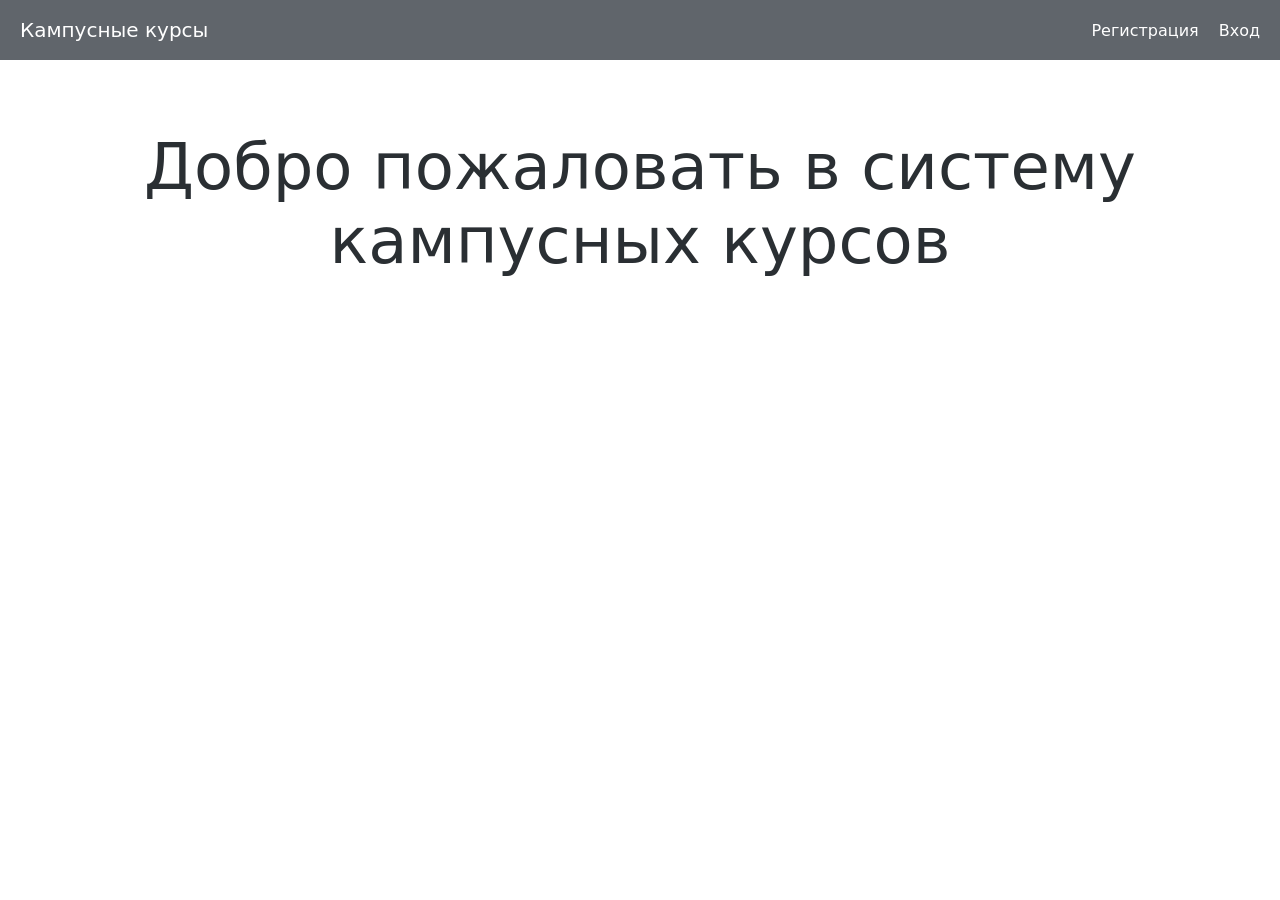
<file: index.html>
<!DOCTYPE html>
<html lang="ru">
<head>
    <meta charset="UTF-8">
    <meta name="viewport" content="width=device-width, initial-scale=1.0">
    <title>Кампусные курсы</title>
    <link rel="stylesheet" href="css/style.css">
    <link rel="stylesheet" href="css/colors.css">
</head>
<body>
    <header class="header" id="header"></header>

    <main class="main">
        <h1 class="main__title">Добро пожаловать в систему кампусных курсов</h1>
    </main>
    <script src="js/common.js"></script>
    <script src="js/index.js"></script>
</body>
</html>
</file>
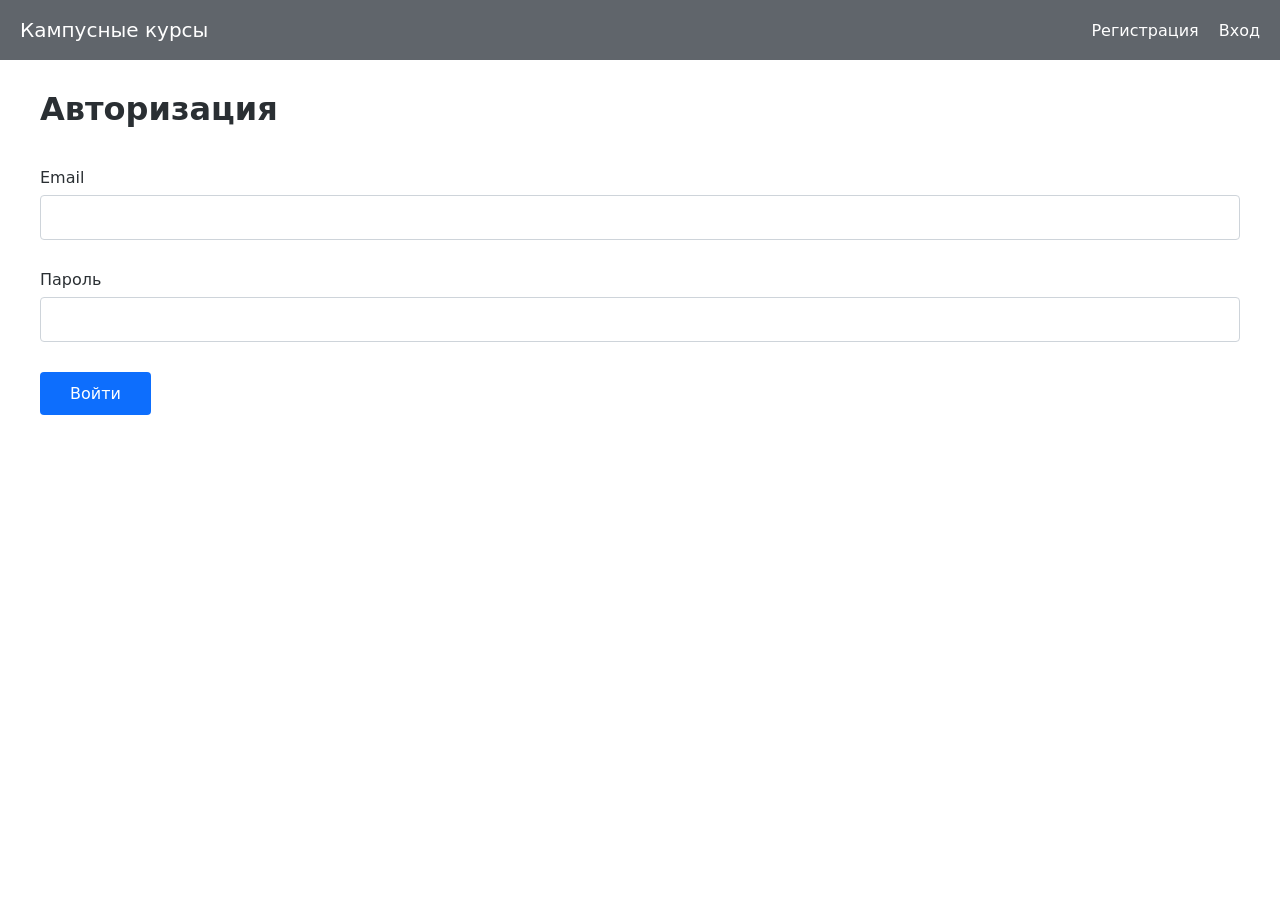
<file: course-details.html>
<!DOCTYPE html>
<html lang="ru">
<head>
    <meta charset="UTF-8">
    <meta name="viewport" content="width=device-width, initial-scale=1.0">
    <title>Детали курса</title>
    <link rel="stylesheet" href="css/style.css">
    <link rel="stylesheet" href="css/course-details.css">
    <link rel="stylesheet" href="css/colors.css">
    <link rel="stylesheet" href="css/toast.css">
</head>
<body>
    <header class="header" id="header"></header>

    <main class="main-course-details">
        <div class="course-details-container">
            <h1 class="course__title" id="courseTitle">Название курса</h1>

            <div class="section-header">
                <h2 class="section__title">Основные данные курса</h2>
                <button id="editCourseBtn" class="btn btn-warning">РЕДАКТИРОВАТЬ</button>
            </div>

            <div class="info-card">
                <div class="info-card__left">
                    <div class="info-card__label">Статус курса</div>
                    <div class="info-card__value" id="courseStatus">Загрузка...</div>
                </div>
                <div class="info-card__actions">
                    <button id="changeStatusBtn" class="btn btn-warning btn-small">ИЗМЕНИТЬ</button>
                    <button id="enrollCourseBtn" class="btn btn-success btn-small" style="display: none;">ЗАПИСАТЬСЯ НА КУРС</button>
                </div>
            </div>

            <div class="info-card info-card--two-columns">
                <div class="info-card__column">
                    <div class="info-card__label">Учебный год</div>
                    <div class="info-card__value" id="academicYear">Загрузка...</div>
                </div>
                <div class="info-card__column">
                    <div class="info-card__label">Семестр</div>
                    <div class="info-card__value" id="semester">Загрузка...</div>
                </div>
            </div>

            <div class="info-card info-card--two-columns">
                <div class="info-card__column">
                    <div class="info-card__label">Всего мест</div>
                    <div class="info-card__value" id="totalSeats">Загрузка...</div>
                </div>
                <div class="info-card__column">
                    <div class="info-card__label">Студентов зачислено</div>
                    <div class="info-card__value" id="enrolledStudents">Загрузка...</div>
                </div>
            </div>

            <div class="info-card">
                <div class="info-card__left">
                    <div class="info-card__label">Заявок на рассмотрение</div>
                    <div class="info-card__value" id="pendingRequests">Загрузка...</div>
                </div>
            </div>

            <div class="content-tabs">
                <div class="tabs-header">
                    <button class="tab-btn active" data-tab="requirements">Требования к курсу</button>
                    <button class="tab-btn" data-tab="summary">Аннотация</button>
                    <button class="tab-btn" data-tab="notifications">Уведомления</button>
                </div>
                <div class="tabs-content">
                    <div class="tab-pane active" id="requirements">
                        <div class="tab-text" id="requirementsText">Загрузка требований...</div>
                    </div>
                    <div class="tab-pane" id="summary">
                        <div class="tab-text" id="summaryText">Загрузка аннотации...</div>
                    </div>
                    <div class="tab-pane" id="notifications">
                        <div class="notifications-header">
                            <button id="createNotificationBtn" class="btn btn-primary" style="display: none;">СОЗДАТЬ УВЕДОМЛЕНИЕ</button>
                        </div>
                        <div class="notifications-list" id="notificationsList">
                            <div class="notification-item">Загрузка уведомлений...</div>
                        </div>
                    </div>
                </div>
            </div>

            <div class="content-tabs" id="membersTabs">
                <div class="tabs-header">
                    <button class="tab-btn active" data-tab="teachers">Преподаватели</button>
                    <button class="tab-btn" data-tab="students">Студенты</button>
                </div>
                <div class="tabs-content">
                    <div class="tab-pane active" id="teachers">
                        <div class="teachers-header">
                            <button id="addTeacherBtn" class="btn btn-primary" style="display: none;">ДОБАВИТЬ ПРЕПОДАВАТЕЛЯ</button>
                        </div>
                        <div class="teachers-list" id="teachersList">
                            <div class="teacher-item">Загрузка преподавателей...</div>
                        </div>
                    </div>
                    <div class="tab-pane" id="students">
                        <div class="students-list" id="studentsList">
                            <div class="student-item">Загрузка студентов...</div>
                        </div>
                    </div>
                </div>
            </div>
        </div>
    </main>

    <div id="editCourseModal" class="modal">
        <div class="modal__container modal__container--large">
            <div class="modal__header">
                <h2 class="modal__title">Редактирование курса</h2>
                <button class="modal__close" data-modal-close>&times;</button>
            </div>
            <div class="modal__divider"></div>
            <div class="modal__body">
                <div class="form-field">
                    <label class="form-field__label">Требования</label>
                    <div class="editor-container" data-editor="requirements">
                        <div class="editor-toolbar">
                            <button type="button" class="editor-toolbar__btn" data-command="bold" title="Жирный"><b>B</b></button>
                            <button type="button" class="editor-toolbar__btn" data-command="italic" title="Курсив"><i>I</i></button>
                            <button type="button" class="editor-toolbar__btn" data-command="underline" title="Подчеркнутый"><u>U</u></button>
                            <button type="button" class="editor-toolbar__btn" data-command="strikeThrough" title="Зачеркнутый"><s>S</s></button>
                            <span class="editor-toolbar__divider"></span>
                            <div class="editor-toolbar__highlight-picker">
                                <button type="button" class="editor-toolbar__color-btn editor-toolbar__color-btn--yellow" data-highlight="#fff3cd" title="Жёлтый маркер"></button>
                                <button type="button" class="editor-toolbar__color-btn editor-toolbar__color-btn--green" data-highlight="#d1e7dd" title="Зелёный маркер"></button>
                                <button type="button" class="editor-toolbar__color-btn editor-toolbar__color-btn--blue" data-highlight="#cfe2ff" title="Голубой маркер"></button>
                                <button type="button" class="editor-toolbar__color-btn editor-toolbar__color-btn--pink" data-highlight="#f8d7da" title="Розовый маркер"></button>
                                <button type="button" class="editor-toolbar__color-btn editor-toolbar__color-btn--none" data-highlight="transparent" title="Убрать выделение"></button>
                            </div>
                            <span class="editor-toolbar__divider"></span>
                            <button type="button" class="editor-toolbar__btn" data-command="insertUnorderedList" title="Маркированный список">•</button>
                            <button type="button" class="editor-toolbar__btn" data-command="insertOrderedList" title="Нумерованный список">1.</button>
                            <span class="editor-toolbar__divider"></span>
                            <button type="button" class="editor-toolbar__btn" data-command="createLink" title="Вставить ссылку">🔗</button>
                            <button type="button" class="editor-toolbar__btn" data-command="insertImage" title="Вставить картинку">🖼️</button>
                            <span class="editor-toolbar__divider"></span>
                            <button type="button" class="editor-toolbar__btn" data-command="removeFormat" title="Очистить формат">✖</button>
                            <button type="button" class="editor-toolbar__btn" data-command="selectAll" title="Выделить всё">⬜</button>
                            <button type="button" class="editor-toolbar__btn" data-command="delete" title="Удалить выделенное">🗑️</button>
                        </div>
                        <div id="editRequirementsEditor" class="editor-content" contenteditable="true" placeholder="Введите требования к курсу..."></div>
                        <div class="editor-resize"></div>
                    </div>
                </div>
                <div class="form-field">
                    <label class="form-field__label">Аннотации</label>
                    <div class="editor-container" data-editor="annotations">
                        <div class="editor-toolbar">
                            <button type="button" class="editor-toolbar__btn" data-command="bold" title="Жирный"><b>B</b></button>
                            <button type="button" class="editor-toolbar__btn" data-command="italic" title="Курсив"><i>I</i></button>
                            <button type="button" class="editor-toolbar__btn" data-command="underline" title="Подчеркнутый"><u>U</u></button>
                            <button type="button" class="editor-toolbar__btn" data-command="strikeThrough" title="Зачеркнутый"><s>S</s></button>
                            <span class="editor-toolbar__divider"></span>
                            <div class="editor-toolbar__highlight-picker">
                                <button type="button" class="editor-toolbar__color-btn editor-toolbar__color-btn--yellow" data-highlight="#fff3cd" title="Жёлтый маркер"></button>
                                <button type="button" class="editor-toolbar__color-btn editor-toolbar__color-btn--green" data-highlight="#d1e7dd" title="Зелёный маркер"></button>
                                <button type="button" class="editor-toolbar__color-btn editor-toolbar__color-btn--blue" data-highlight="#cfe2ff" title="Голубой маркер"></button>
                                <button type="button" class="editor-toolbar__color-btn editor-toolbar__color-btn--pink" data-highlight="#f8d7da" title="Розовый маркер"></button>
                                <button type="button" class="editor-toolbar__color-btn editor-toolbar__color-btn--none" data-highlight="transparent" title="Убрать выделение"></button>
                            </div>
                            <span class="editor-toolbar__divider"></span>
                            <button type="button" class="editor-toolbar__btn" data-command="insertUnorderedList" title="Маркированный список">•</button>
                            <button type="button" class="editor-toolbar__btn" data-command="insertOrderedList" title="Нумерованный список">1.</button>
                            <span class="editor-toolbar__divider"></span>
                            <button type="button" class="editor-toolbar__btn" data-command="createLink" title="Вставить ссылку">🔗</button>
                            <button type="button" class="editor-toolbar__btn" data-command="insertImage" title="Вставить картинку">🖼️</button>
                            <span class="editor-toolbar__divider"></span>
                            <button type="button" class="editor-toolbar__btn" data-command="removeFormat" title="Очистить формат">✖</button>
                            <button type="button" class="editor-toolbar__btn" data-command="selectAll" title="Выделить всё">⬜</button>
                            <button type="button" class="editor-toolbar__btn" data-command="delete" title="Удалить выделенное">🗑️</button>
                        </div>
                        <div id="editAnnotationsEditor" class="editor-content" contenteditable="true" placeholder="Введите аннотацию к курсу..."></div>
                        <div class="editor-resize"></div>
                    </div>
                </div>
            </div>
            <div class="modal__divider"></div>
            <div class="modal__footer">
                <button class="btn btn-secondary" data-modal-close>Отмена</button>
                <button id="saveEditBtn" class="btn btn-primary">Сохранить</button>
            </div>
        </div>
    </div>

    <div id="adminEditCourseModal" class="modal">
        <div class="modal__container modal__container--large">
            <div class="modal__header">
                <h2 class="modal__title">Редактирование курса</h2>
                <button class="modal__close" data-modal-close>&times;</button>
            </div>
            <div class="modal__divider"></div>
            <div class="modal__body">
                <div class="form-field">
                    <label class="form-field__label">Название курса</label>
                    <input type="text" id="adminCourseName" class="form-field__input" placeholder="Введите название курса">
                </div>
                <div class="form-field">
                    <label class="form-field__label">Год начала курса</label>
                    <input type="text" id="adminCourseYear" class="form-field__input" placeholder="Например: 2024">
                </div>
                <div class="form-field">
                    <label class="form-field__label">Общее количество мест</label>
                    <input type="number" id="adminCourseSeats" class="form-field__input" placeholder="Например: 30">
                </div>
                <div class="form-field">
                    <label class="form-field__label">Семестр</label>
                    <div class="radio-group">
                        <label class="radio-group__item">
                            <input type="radio" name="adminSemester" value="Autumn" class="radio-group__radio">
                            <span class="radio-group__label">Осенний</span>
                        </label>
                        <label class="radio-group__item">
                            <input type="radio" name="adminSemester" value="Spring" class="radio-group__radio">
                            <span class="radio-group__label">Весенний</span>
                        </label>
                    </div>
                </div>
                <div class="form-field">
                    <label class="form-field__label">Требования</label>
                    <div class="editor-container">
                        <div class="editor-toolbar">
                            <button type="button" class="editor-toolbar__btn" data-command="bold" title="Жирный"><b>B</b></button>
                            <button type="button" class="editor-toolbar__btn" data-command="italic" title="Курсив"><i>I</i></button>
                            <button type="button" class="editor-toolbar__btn" data-command="underline" title="Подчеркнутый"><u>U</u></button>
                            <button type="button" class="editor-toolbar__btn" data-command="strikeThrough" title="Зачеркнутый"><s>S</s></button>
                            <span class="editor-toolbar__divider"></span>
                            <div class="editor-toolbar__highlight-picker">
                                <button type="button" class="editor-toolbar__color-btn editor-toolbar__color-btn--yellow" data-highlight="#fff3cd" title="Жёлтый маркер"></button>
                                <button type="button" class="editor-toolbar__color-btn editor-toolbar__color-btn--green" data-highlight="#d1e7dd" title="Зелёный маркер"></button>
                                <button type="button" class="editor-toolbar__color-btn editor-toolbar__color-btn--blue" data-highlight="#cfe2ff" title="Голубой маркер"></button>
                                <button type="button" class="editor-toolbar__color-btn editor-toolbar__color-btn--pink" data-highlight="#f8d7da" title="Розовый маркер"></button>
                                <button type="button" class="editor-toolbar__color-btn editor-toolbar__color-btn--none" data-highlight="transparent" title="Убрать выделение"></button>
                            </div>
                            <span class="editor-toolbar__divider"></span>
                            <button type="button" class="editor-toolbar__btn" data-command="insertUnorderedList" title="Маркированный список">•</button>
                            <button type="button" class="editor-toolbar__btn" data-command="insertOrderedList" title="Нумерованный список">1.</button>
                            <span class="editor-toolbar__divider"></span>
                            <button type="button" class="editor-toolbar__btn" data-command="createLink" title="Вставить ссылку">🔗</button>
                            <button type="button" class="editor-toolbar__btn" data-command="insertImage" title="Вставить картинку">🖼️</button>
                            <span class="editor-toolbar__divider"></span>
                            <button type="button" class="editor-toolbar__btn" data-command="removeFormat" title="Очистить формат">✖</button>
                            <button type="button" class="editor-toolbar__btn" data-command="selectAll" title="Выделить всё">⬜</button>
                            <button type="button" class="editor-toolbar__btn" data-command="delete" title="Удалить выделенное">🗑️</button>
                        </div>
                        <div id="adminRequirementsEditor" class="editor-content" contenteditable="true" placeholder="Введите требования к курсу..."></div>
                        <div class="editor-resize"></div>
                    </div>
                </div>
                <div class="form-field">
                    <label class="form-field__label">Аннотации</label>
                    <div class="editor-container">
                        <div class="editor-toolbar">
                            <button type="button" class="editor-toolbar__btn" data-command="bold" title="Жирный"><b>B</b></button>
                            <button type="button" class="editor-toolbar__btn" data-command="italic" title="Курсив"><i>I</i></button>
                            <button type="button" class="editor-toolbar__btn" data-command="underline" title="Подчеркнутый"><u>U</u></button>
                            <button type="button" class="editor-toolbar__btn" data-command="strikeThrough" title="Зачеркнутый"><s>S</s></button>
                            <span class="editor-toolbar__divider"></span>
                            <div class="editor-toolbar__highlight-picker">
                                <button type="button" class="editor-toolbar__color-btn editor-toolbar__color-btn--yellow" data-highlight="#fff3cd" title="Жёлтый маркер"></button>
                                <button type="button" class="editor-toolbar__color-btn editor-toolbar__color-btn--green" data-highlight="#d1e7dd" title="Зелёный маркер"></button>
                                <button type="button" class="editor-toolbar__color-btn editor-toolbar__color-btn--blue" data-highlight="#cfe2ff" title="Голубой маркер"></button>
                                <button type="button" class="editor-toolbar__color-btn editor-toolbar__color-btn--pink" data-highlight="#f8d7da" title="Розовый маркер"></button>
                                <button type="button" class="editor-toolbar__color-btn editor-toolbar__color-btn--none" data-highlight="transparent" title="Убрать выделение"></button>
                            </div>
                            <span class="editor-toolbar__divider"></span>
                            <button type="button" class="editor-toolbar__btn" data-command="insertUnorderedList" title="Маркированный список">•</button>
                            <button type="button" class="editor-toolbar__btn" data-command="insertOrderedList" title="Нумерованный список">1.</button>
                            <span class="editor-toolbar__divider"></span>
                            <button type="button" class="editor-toolbar__btn" data-command="createLink" title="Вставить ссылку">🔗</button>
                            <button type="button" class="editor-toolbar__btn" data-command="insertImage" title="Вставить картинку">🖼️</button>
                            <span class="editor-toolbar__divider"></span>
                            <button type="button" class="editor-toolbar__btn" data-command="removeFormat" title="Очистить формат">✖</button>
                            <button type="button" class="editor-toolbar__btn" data-command="selectAll" title="Выделить всё">⬜</button>
                            <button type="button" class="editor-toolbar__btn" data-command="delete" title="Удалить выделенное">🗑️</button>
                        </div>
                        <div id="adminAnnotationsEditor" class="editor-content" contenteditable="true" placeholder="Введите аннотацию к курсу..."></div>
                        <div class="editor-resize"></div>
                    </div>
                </div>
                <div class="form-field">
                    <label class="form-field__label">Основной преподаватель курса</label>
                    <select id="adminMainTeacher" class="form-field__select">
                        <option value="">Выберите преподавателя</option>
                    </select>
                </div>
            </div>
            <div class="modal__divider"></div>
            <div class="modal__footer">
                <button class="btn btn-secondary" data-modal-close>Отмена</button>
                <button id="adminSaveEditBtn" class="btn btn-primary">Сохранить</button>
            </div>
        </div>
    </div>

    <div id="statusModal" class="modal">
        <div class="modal__container">
            <div class="modal__header">
                <h2 class="modal__title">Изменение статуса</h2>
                <button class="modal__close" data-modal-close>&times;</button>
            </div>
            <div class="modal__divider"></div>
            <div class="modal__body">
                <div class="form-field">
                    <div class="radio-group radio-group--horizontal">
                        <label class="radio-group__item">
                            <input type="radio" name="courseStatus" value="OpenForAssigning" class="radio-group__radio">
                            <span class="radio-group__label">Открыт для записи</span>
                        </label>
                        <label class="radio-group__item">
                            <input type="radio" name="courseStatus" value="Started" class="radio-group__radio">
                            <span class="radio-group__label">В процессе</span>
                        </label>
                        <label class="radio-group__item">
                            <input type="radio" name="courseStatus" value="Finished" class="radio-group__radio">
                            <span class="radio-group__label">Завершен</span>
                        </label>
                    </div>
                </div>
            </div>
            <div class="modal__divider"></div>
            <div class="modal__footer">
                <button class="btn btn-secondary" data-modal-close>Отмена</button>
                <button id="saveStatusBtn" class="btn btn-primary">Сохранить</button>
            </div>
        </div>
    </div>

    <div id="notificationModal" class="modal">
        <div class="modal__container">
            <div class="modal__header">
                <h2 class="modal__title">Создать уведомление</h2>
                <button class="modal__close" data-modal-close>&times;</button>
            </div>
            <div class="modal__divider"></div>
            <div class="modal__body">
                <div class="form-field">
                    <textarea id="notificationText" class="form-field__textarea" placeholder="Введите текст уведомления..."></textarea>
                </div>
                <div class="checkbox-field">
                    <input type="checkbox" id="isImportant" class="checkbox-field__input">
                    <label for="isImportant" class="checkbox-field__label">Важное</label>
                </div>
            </div>
            <div class="modal__divider"></div>
            <div class="modal__footer">
                <button class="btn btn-secondary" data-modal-close>Отмена</button>
                <button id="saveNotificationBtn" class="btn btn-primary">Сохранить</button>
            </div>
        </div>
    </div>

    <div id="addTeacherModal" class="modal">
        <div class="modal__container">
            <div class="modal__header">
                <h2 class="modal__title">Добавление преподавателя на курс</h2>
                <button class="modal__close" data-modal-close>&times;</button>
            </div>
            <div class="modal__divider"></div>
            <div class="modal__body">
                <div class="form-field">
                    <label class="form-field__label">Выберите преподавателя</label>
                    <select id="teacherSelect" class="form-field__select">
                        <option value="">Загрузка...</option>
                    </select>
                </div>
            </div>
            <div class="modal__divider"></div>
            <div class="modal__footer">
                <button class="btn btn-secondary" data-modal-close>Отмена</button>
                <button id="saveTeacherBtn" class="btn btn-primary">Сохранить</button>
            </div>
        </div>
    </div>

    <div id="editGradeModal" class="modal">
        <div class="modal__container">
            <div class="modal__header">
                <h2 class="modal__title" id="editGradeTitle">Изменение отметки</h2>
                <button class="modal__close" data-modal-close>&times;</button>
            </div>
            <div class="modal__divider"></div>
            <div class="modal__body">
                <div class="form-field">
                    <div class="student-info-line">
                        <span class="student-info-label">Студент -</span>
                        <span class="student-info-value" id="editGradeStudentName"></span>
                    </div>
                </div>
                <div class="form-field">
                    <div class="radio-group">
                        <label class="radio-group__item">
                            <input type="radio" name="gradeResult" value="Passed" class="radio-group__radio">
                            <span class="radio-group__label">Пройдено</span>
                        </label>
                        <label class="radio-group__item">
                            <input type="radio" name="gradeResult" value="Failed" class="radio-group__radio">
                            <span class="radio-group__label">Зафейлено</span>
                        </label>
                    </div>
                </div>
            </div>
            <div class="modal__divider"></div>
            <div class="modal__footer">
                <button class="btn btn-secondary" data-modal-close>Отмена</button>
                <button id="saveGradeBtn" class="btn btn-primary">Сохранить</button>
            </div>
        </div>
    </div>
    <script type="module" src="js/course-details/main.js"></script>
    <script src="js/common.js"></script>
    <script src="js/toast.js"></script>
</body>
</html>
</file>
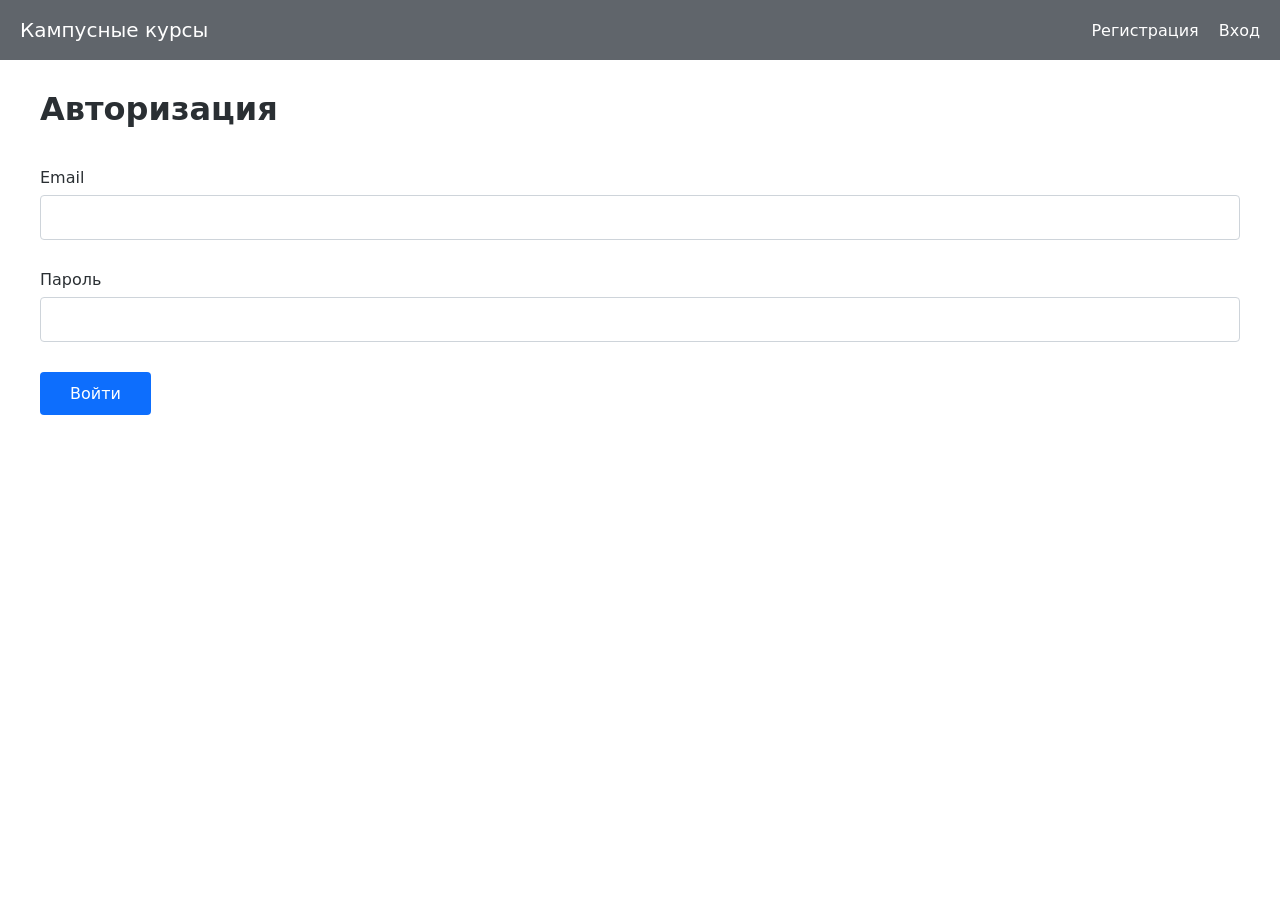
<file: group-courses.html>
<!DOCTYPE html>
<html lang="ru">
<head>
    <meta charset="UTF-8">
    <meta name="viewport" content="width=device-width, initial-scale=1.0">
    <title>Курсы группы</title>
    <link rel="stylesheet" href="css/style.css">
    <link rel="stylesheet" href="css/group-courses.css">
    <link rel="stylesheet" href="css/colors.css">
    <link rel="stylesheet" href="css/toast.css">
</head>
<body>
    <header class="header" id="header"></header>

    <main class="main-group-courses">
        <div class="group-courses-container">
            <h1 class="group-courses__title" id="groupTitle">Группа - Загрузка...</h1>
            
            <div class="group-courses__actions" id="groupCoursesActions">
                <button id="createCourseBtn" class="btn btn-primary">Создать курс</button>
            </div>

            <div class="courses__list" id="coursesList">
                <!-- js -->
            </div>
        </div>
    </main>

    <div id="courseModal" class="modal" style="display: none;">
        <div class="modal__container modal__container--large">
            <div class="modal__header">
                <h2 class="modal__title">Создание курса</h2>
                <button class="modal__close" id="closeCourseModal">&times;</button>
            </div>
            <div class="modal__divider"></div>
            
            <div class="modal__body">
                <div class="form-field">
                    <label class="form-field__label">Название курса</label>
                    <input type="text" id="courseName" class="form-field__input" placeholder="Введите название курса">
                </div>

                <div class="form-field">
                    <label class="form-field__label">Год начала курса</label>
                    <input type="text" id="courseYear" class="form-field__input" placeholder="Например: 2024">
                </div>

                <div class="form-field">
                    <label class="form-field__label">Общее количество мест</label>
                    <input type="number" id="courseSeats" class="form-field__input" placeholder="Например: 30">
                </div>

                <div class="form-field">
                    <label class="form-field__label">Семестр</label>
                    <div class="radio-group">
                        <label class="radio-group__item">
                            <input type="radio" name="semester" value="Autumn" class="radio-group__radio">
                            <span class="radio-group__label">Осенний</span>
                        </label>
                        <label class="radio-group__item">
                            <input type="radio" name="semester" value="Spring" class="radio-group__radio">
                            <span class="radio-group__label">Весенний</span>
                        </label>
                    </div>
                </div>

                <div class="form-field">
                    <label class="form-field__label">Требования</label>
                    <div class="editor-container">
                        <div class="editor-toolbar">
                            <button type="button" class="editor-toolbar__btn" data-command="bold" title="Жирный"><b>B</b></button>
                            <button type="button" class="editor-toolbar__btn" data-command="italic" title="Курсив"><i>I</i></button>
                            <button type="button" class="editor-toolbar__btn" data-command="underline" title="Подчеркнутый"><u>U</u></button>
                            <button type="button" class="editor-toolbar__btn" data-command="strikeThrough" title="Зачеркнутый"><s>S</s></button>
                            
                            <span class="editor-toolbar__divider"></span>
                            
                            <div class="editor-toolbar__highlight-picker">
                                <button type="button" class="editor-toolbar__color-btn editor-toolbar__color-btn--yellow" data-highlight="#fff3cd" title="Жёлтый маркер"></button>
                                <button type="button" class="editor-toolbar__color-btn editor-toolbar__color-btn--green" data-highlight="#d1e7dd" title="Зелёный маркер"></button>
                                <button type="button" class="editor-toolbar__color-btn editor-toolbar__color-btn--blue" data-highlight="#cfe2ff" title="Голубой маркер"></button>
                                <button type="button" class="editor-toolbar__color-btn editor-toolbar__color-btn--pink" data-highlight="#f8d7da" title="Розовый маркер"></button>
                                <button type="button" class="editor-toolbar__color-btn editor-toolbar__color-btn--none" data-highlight="transparent" title="Убрать выделение"></button>
                            </div>
                            
                            <span class="editor-toolbar__divider"></span>
                            
                            <button type="button" class="editor-toolbar__btn" data-command="insertUnorderedList" title="Маркированный список">•</button>
                            <button type="button" class="editor-toolbar__btn" data-command="insertOrderedList" title="Нумерованный список">1.</button>
                            
                            <span class="editor-toolbar__divider"></span>
                            
                            <button type="button" class="editor-toolbar__btn" data-command="createLink" title="Вставить ссылку">🔗</button>
                            <button type="button" class="editor-toolbar__btn" data-command="insertImage" title="Вставить картинку">🖼️</button>
                            
                            <span class="editor-toolbar__divider"></span>
                            
                            <button type="button" class="editor-toolbar__btn" data-command="removeFormat" title="Очистить формат">✖</button>
                            <button type="button" class="editor-toolbar__btn" data-command="selectAll" title="Выделить всё">⬜</button>
                            <button type="button" class="editor-toolbar__btn" data-command="delete" title="Удалить выделенное">🗑️</button>
                        </div>
                        <div id="requirementsEditor" class="editor-content" contenteditable="true" placeholder="Введите требования к курсу..."></div>
                        <div class="editor-resize" id="requirementsResize"></div>
                    </div>
                </div>

                <div class="form-field">
                    <label class="form-field__label">Аннотации</label>
                    <div class="editor-container">
                        <div class="editor-toolbar">
                            <button type="button" class="editor-toolbar__btn" data-command="bold" title="Жирный"><b>B</b></button>
                            <button type="button" class="editor-toolbar__btn" data-command="italic" title="Курсив"><i>I</i></button>
                            <button type="button" class="editor-toolbar__btn" data-command="underline" title="Подчеркнутый"><u>U</u></button>
                            <button type="button" class="editor-toolbar__btn" data-command="strikeThrough" title="Зачеркнутый"><s>S</s></button>
                            
                            <span class="editor-toolbar__divider"></span>
                            
                            <div class="editor-toolbar__highlight-picker">
                                <button type="button" class="editor-toolbar__color-btn editor-toolbar__color-btn--yellow" data-highlight="#fff3cd" title="Жёлтый маркер"></button>
                                <button type="button" class="editor-toolbar__color-btn editor-toolbar__color-btn--green" data-highlight="#d1e7dd" title="Зелёный маркер"></button>
                                <button type="button" class="editor-toolbar__color-btn editor-toolbar__color-btn--blue" data-highlight="#cfe2ff" title="Голубой маркер"></button>
                                <button type="button" class="editor-toolbar__color-btn editor-toolbar__color-btn--pink" data-highlight="#f8d7da" title="Розовый маркер"></button>
                                <button type="button" class="editor-toolbar__color-btn editor-toolbar__color-btn--none" data-highlight="transparent" title="Убрать выделение"></button>
                            </div>
                            
                            <span class="editor-toolbar__divider"></span>
                            
                            <button type="button" class="editor-toolbar__btn" data-command="insertUnorderedList" title="Маркированный список">•</button>
                            <button type="button" class="editor-toolbar__btn" data-command="insertOrderedList" title="Нумерованный список">1.</button>
                            
                            <span class="editor-toolbar__divider"></span>
                            
                            <button type="button" class="editor-toolbar__btn" data-command="createLink" title="Вставить ссылку">🔗</button>
                            <button type="button" class="editor-toolbar__btn" data-command="insertImage" title="Вставить картинку">🖼️</button>
                            
                            <span class="editor-toolbar__divider"></span>
                            
                            <button type="button" class="editor-toolbar__btn" data-command="removeFormat" title="Очистить формат">✖</button>
                            <button type="button" class="editor-toolbar__btn" data-command="selectAll" title="Выделить всё">⬜</button>
                            <button type="button" class="editor-toolbar__btn" data-command="delete" title="Удалить выделенное">🗑️</button>
                        </div>
                        <div id="annotationsEditor" class="editor-content" contenteditable="true" placeholder="Введите аннотацию к курсу..."></div>
                        <div class="editor-resize" id="annotationsResize"></div>
                    </div>
                </div>

                <div class="form-field">
                    <label class="form-field__label">Основной преподаватель курса</label>
                    <select id="mainTeacher" class="form-field__select">
                        <option value="">Выберите преподавателя</option>
                    </select>
                </div>
            </div>
            
            <div class="modal__divider"></div>
            <div class="modal__footer">
                <button id="cancelCourseBtn" class="btn btn-secondary">Отмена</button>
                <button id="saveCourseBtn" class="btn btn-primary">Создать</button>
            </div>
        </div>
    </div>
    <script src="js/common.js"></script>
    <script src="js/group-courses.js"></script>
    <script src="js/toast.js"></script>
</body>
</html>
</file>
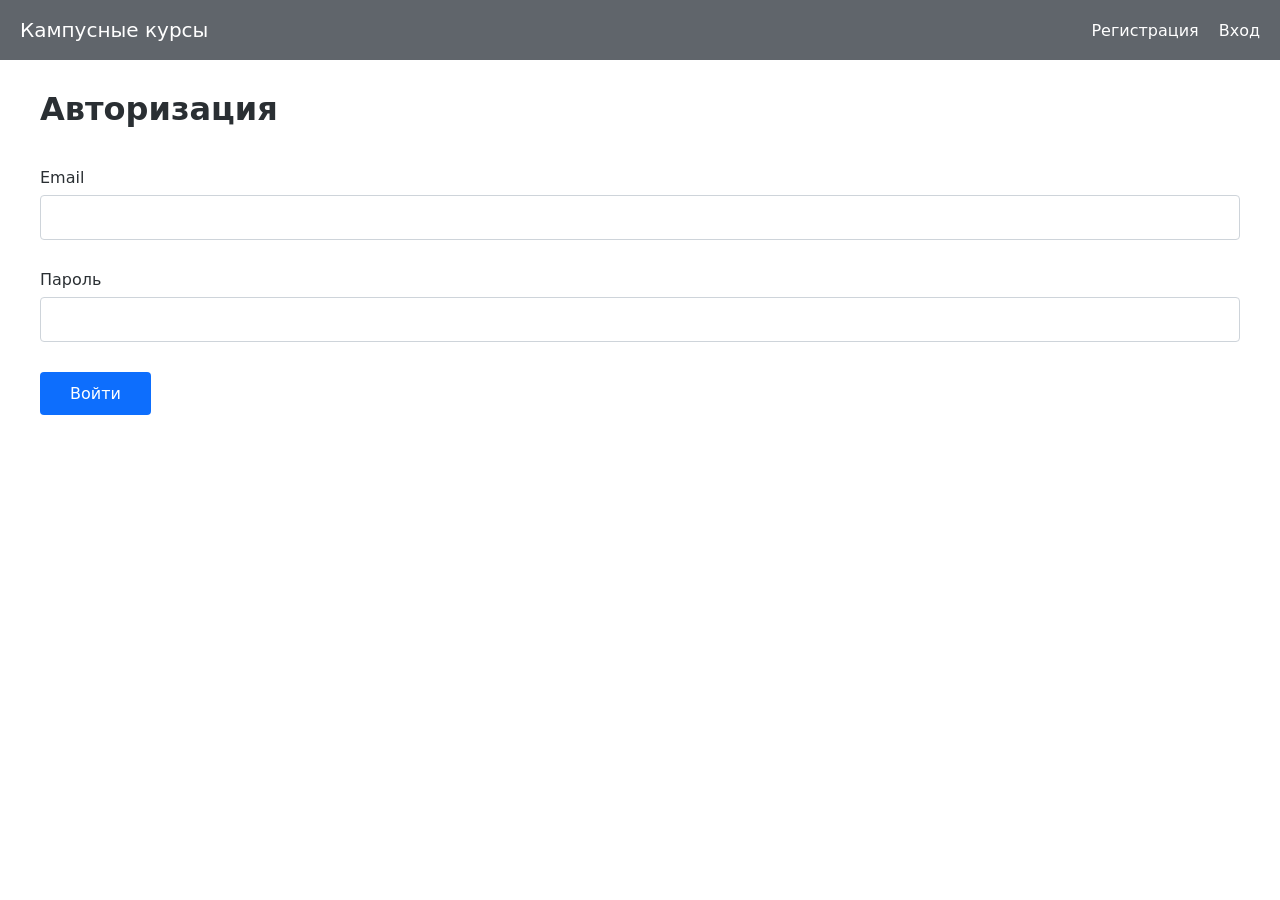
<file: groups.html>
<!DOCTYPE html>
<html lang="ru">
<head>
    <meta charset="UTF-8">
    <meta name="viewport" content="width=device-width, initial-scale=1.0">
    <title>Группы курсов</title>
    <link rel="stylesheet" href="css/style.css">
    <link rel="stylesheet" href="css/groups.css">
    <link rel="stylesheet" href="css/colors.css">
    <link rel="stylesheet" href="css/toast.css">
</head>
<body>
    <header class="header" id="header"></header>

    <main class="main-groups">
        <div class="groups-container">
            <h1 class="groups__title">Группы кампусных курсов</h1>
            
            <div class="groups__actions" id="groupsActions">
                <button id="createGroupBtn" class="btn btn-primary">Создать</button>
            </div>

            <div class="groups__list" id="groupsList">
                <!-- js -->
            </div>
        </div>
    </main>

    <div id="groupModal" class="modal">
        <div class="modal__container">
            <div class="modal__header">
                <h2 id="modalTitle" class="modal__title">Редактирование группы</h2>
                <button class="modal__close">&times;</button>
            </div>
            <div class="modal__divider"></div>
            <div class="modal__body">
                <label class="modal__label">Название группы</label>
                <input type="text" id="groupNameInput" class="modal__input" placeholder="Введите название группы">
            </div>
            <div class="modal__divider"></div>
            <div class="modal__footer">
                <button id="modalCancelBtn" class="btn btn-secondary1">Отмена</button>
                <button id="modalSaveBtn" class="btn btn-primary">Сохранить</button>
            </div>
        </div>
    </div>
    <script src="js/common.js"></script>
    <script src="js/groups.js"></script>
    <script src="js/toast.js"></script>
</body>
</html>
</file>
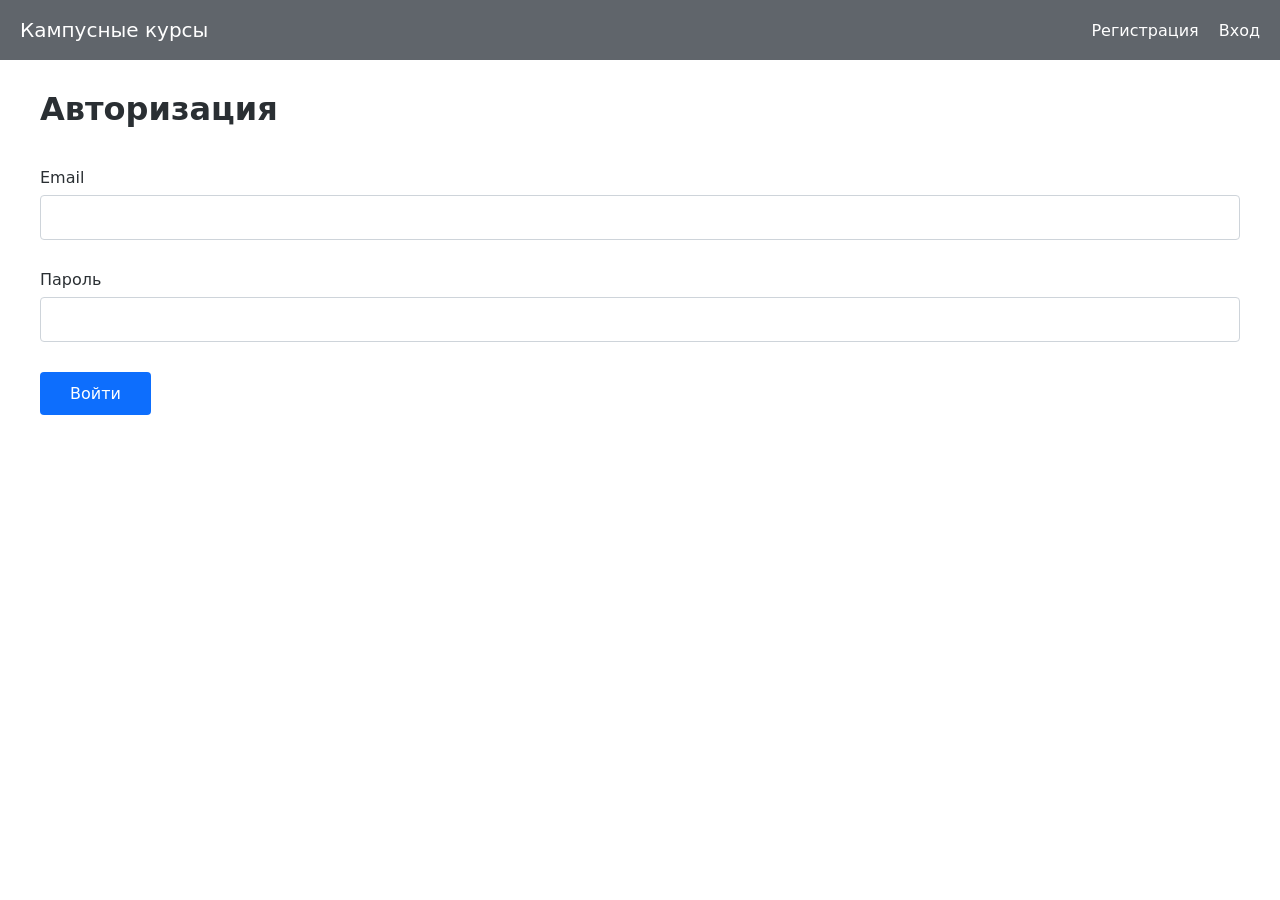
<file: login.html>
<!DOCTYPE html>
<html lang="ru">
<head>
    <meta charset="UTF-8">
    <meta name="viewport" content="width=device-width, initial-scale=1.0">
    <title>Авторизация</title>
    <link rel="stylesheet" href="css/login.css">
    <link rel="stylesheet" href="css/style.css">
    <link rel="stylesheet" href="css/colors.css">
</head>
<body>
    <header class="header" id="header"></header>

    <main class="main-login">
        <div class="login-container">
            <h1 class="login__title">Авторизация</h1>
            
            <form id="loginForm" class="login__form">
                <div class="form__group">
                    <label for="email" class="form__label">Email</label>
                    <input type="email" id="email" name="email" class="form__input" required>
                </div>

                <div class="form__group">
                    <label for="password" class="form__label">Пароль</label>
                    <input type="password" id="password" name="password" class="form__input" required>
                </div>

                <button type="submit" class="btn btn-primary">Войти</button>
            </form>
        </div>
    </main>
    <script src="js/common.js"></script>
    <script src="js/auth.js"></script> 
</body>
</html>
</file>
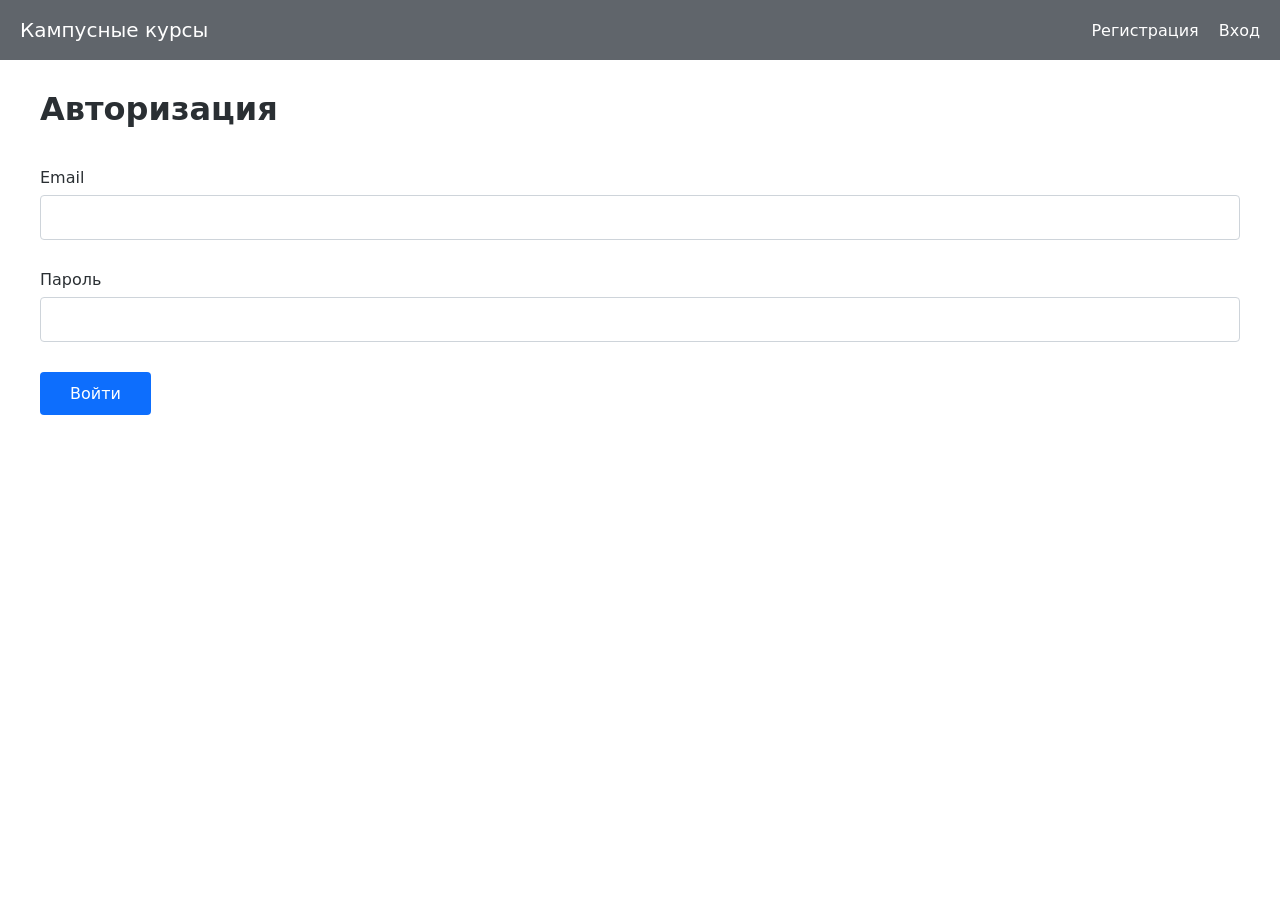
<file: my-courses.html>
<!DOCTYPE html>
<html lang="ru">
<head>
    <meta charset="UTF-8">
    <meta name="viewport" content="width=device-width, initial-scale=1.0">
    <title>Мои курсы</title>
    <link rel="stylesheet" href="css/style.css">
    <link rel="stylesheet" href="css/group-courses.css">
    <link rel="stylesheet" href="css/colors.css">
    <link rel="stylesheet" href="css/toast.css">
</head>
<body>
    <header class="header" id="header"></header>

    <main class="main-group-courses">
        <div class="group-courses-container">
            <h1 class="group-courses__title">Мои курсы</h1>
            <div class="courses__list" id="coursesList"></div>
        </div>
    </main>

    <script src="js/common.js"></script>
    <script src="js/my-courses.js"></script>
    <script src="js/toast.js"></script>
</body>
</html>
</file>
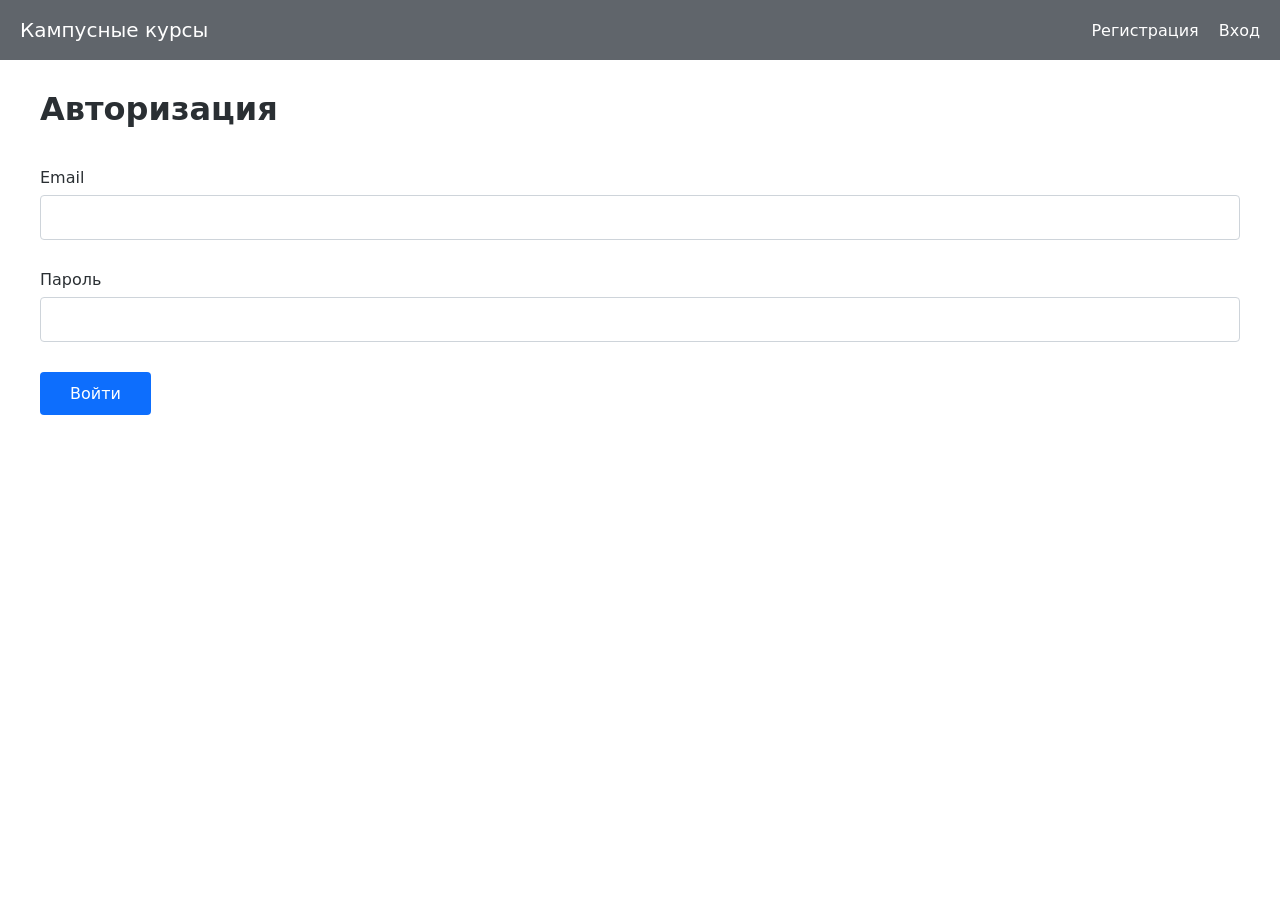
<file: profile.html>
<!DOCTYPE html>
<html lang="ru">
<head>
    <meta charset="UTF-8">
    <meta name="viewport" content="width=device-width, initial-scale=1.0">
    <title>Профиль</title>
    <link rel="stylesheet" href="css/profile.css">
    <link rel="stylesheet" href="css/style.css">
    <link rel="stylesheet" href="css/colors.css">
    <link rel="stylesheet" href="css/toast.css">
</head>
<body>
    <header class="header" id="header"></header>

    <main class="main-profile">
        <div class="profile-container">
            <h1 class="profile__title">Профиль</h1>
            
            <form id="profileForm" class="profile__form">
                <div class="form__group">
                    <label for="fullName" class="form__label">ФИО</label>
                    <input type="text" id="fullName" name="fullName" class="form__input" required>
                </div>

                <div class="form__group">
                    <label for="email" class="form__label">Email</label>
                    <div class="email-display" id="emailDisplay"></div>
                </div>

                <div class="form__group">
                    <label for="birthDate" class="form__label">День рождения</label>
                    <div class="date-input-wrapper">
                        <input type="text" id="birthDate" name="birthDate" class="form__input" placeholder="дд.мм.гггг">
                        <span class="calendar-icon">📅</span>
                    </div>
                </div>

                <div class="form__actions">
                    <button type="submit" class="btn btn-primary">Изменить</button>
                </div>
            </form>
        </div>
    </main>
    <script src="js/common.js"></script>
    <script src="js/profile.js"></script>
    <script src="js/toast.js"></script>
</body>
</html>
</file>
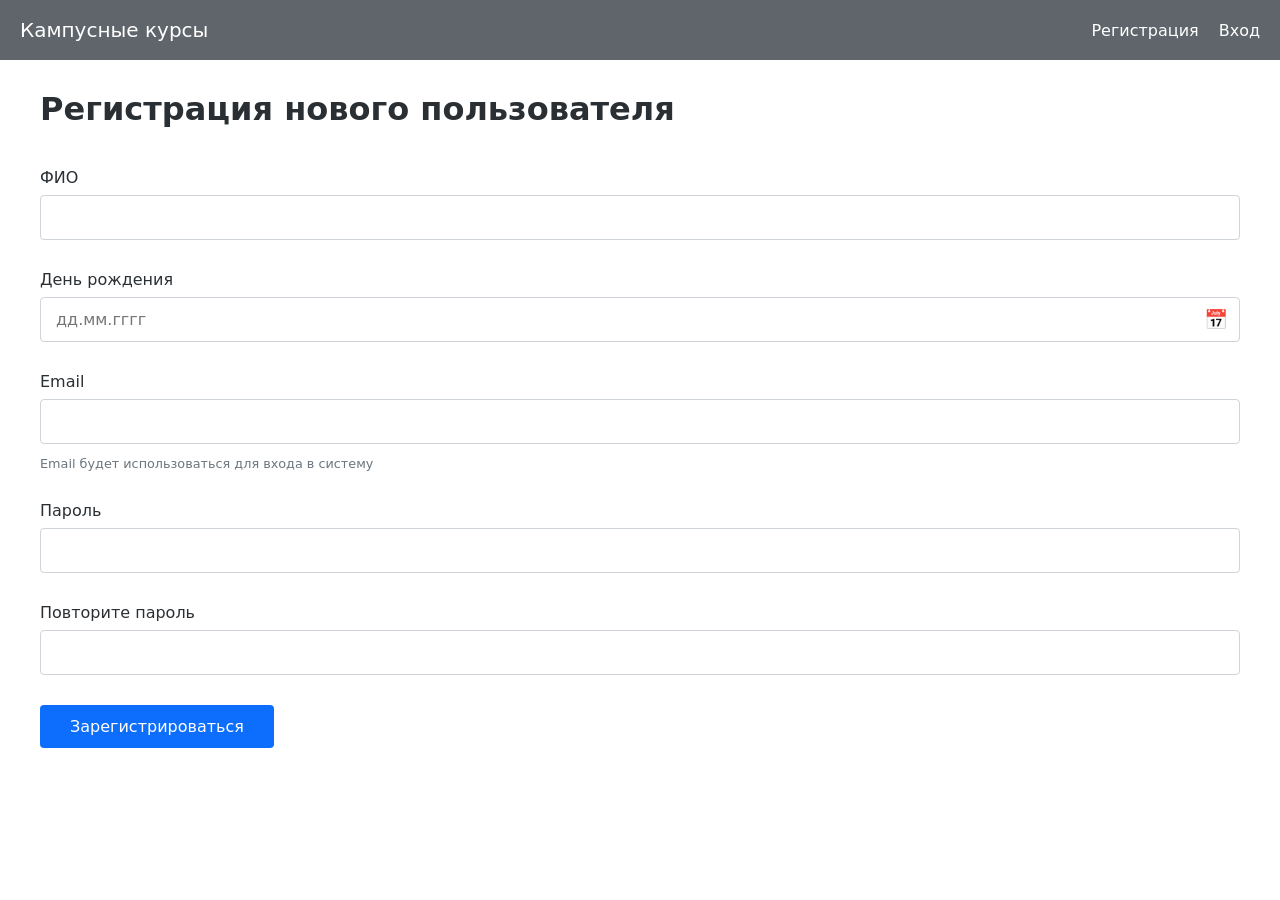
<file: registration.html>
<!DOCTYPE html>
<html lang="ru">
<head>
    <meta charset="UTF-8">
    <meta name="viewport" content="width=device-width, initial-scale=1.0">
    <title>Регистрация</title>
    <link rel="stylesheet" href="css/registration.css">
    <link rel="stylesheet" href="css/style.css">
    <link rel="stylesheet" href="css/colors.css">
</head>
<body>
    <header class="header" id="header"></header>

    <main class="main-registration">
        <div class="registration-container">
            <h1 class="registration__title">Регистрация нового пользователя</h1>
            
            <form id="registrationForm" class="registration__form">
                <div class="form__group">
                    <label for="fullName" class="form__label">ФИО</label>
                    <input type="text" id="fullName" name="fullName" class="form__input" required>
                </div>

                <div class="form__group">
                    <label for="birthDate" class="form__label">День рождения</label>
                    <div class="date-input-wrapper">
                        <input type="text" id="birthDate" name="birthDate" class="form__input" placeholder="дд.мм.гггг" required>
                        <span class="calendar-icon">📅</span>
                    </div>
                </div>

                <div class="form__group">
                    <label for="email" class="form__label">Email</label>
                    <input type="email" id="email" name="email" class="form__input" required>
                    <div class="form__hint">Email будет использоваться для входа в систему</div>
                </div>

                <div class="form__group">
                    <label for="password" class="form__label">Пароль</label>
                    <input type="password" id="password" name="password" class="form__input" required>
                </div>

                <div class="form__group">
                    <label for="confirmPassword" class="form__label">Повторите пароль</label>
                    <input type="password" id="confirmPassword" name="confirmPassword" class="form__input" required>
                </div>

                <button type="submit" class="btn btn-primary">Зарегистрироваться</button>
            </form>
        </div>
    </main>
    <script src="js/common.js"></script>
    <script src="js/auth.js"></script>
</body>
</html>
</file>
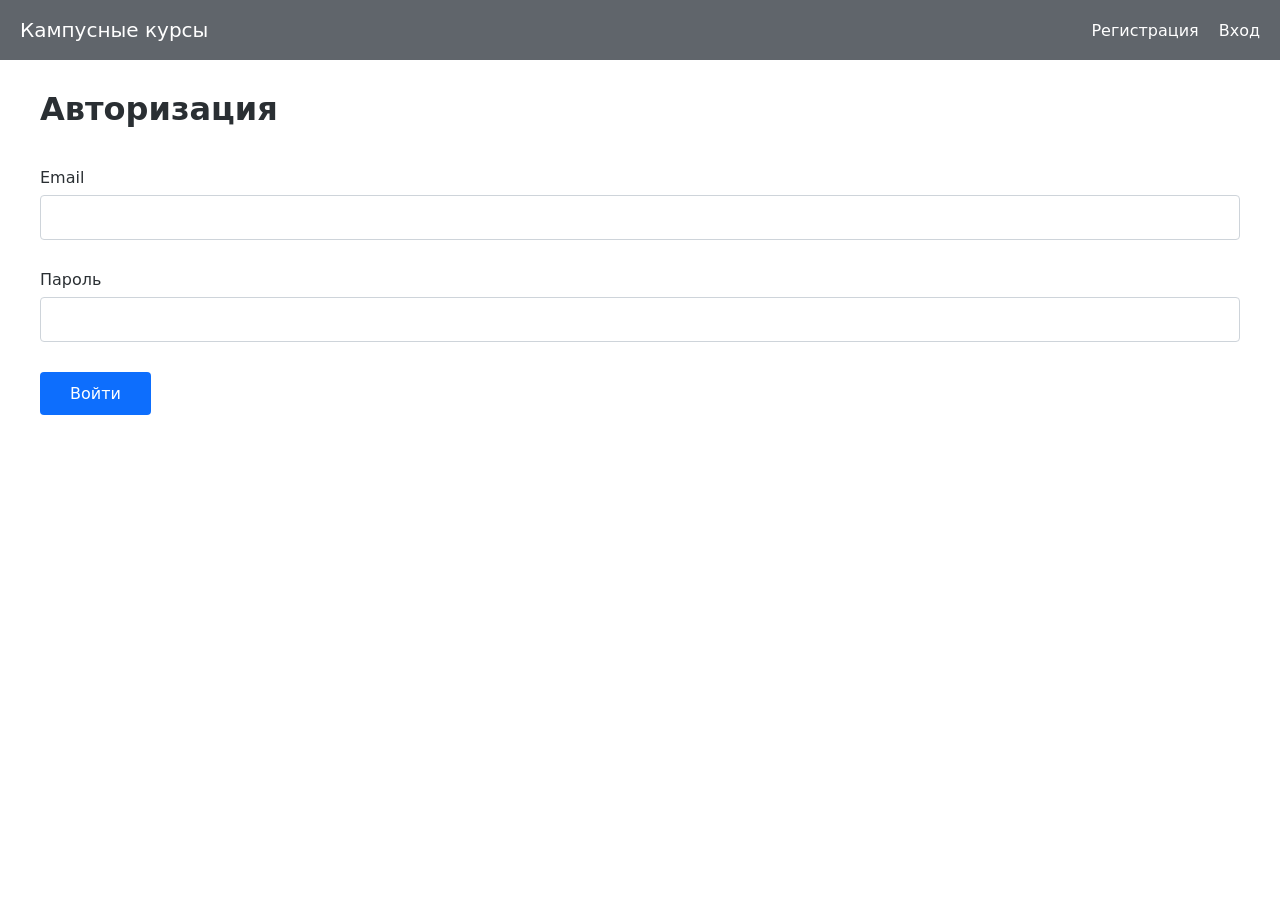
<file: teaching-courses.html>
<!DOCTYPE html>
<html lang="ru">
<head>
    <meta charset="UTF-8">
    <meta name="viewport" content="width=device-width, initial-scale=1.0">
    <title>Преподаваемые курсы</title>
    <link rel="stylesheet" href="css/style.css">
    <link rel="stylesheet" href="css/group-courses.css">
    <link rel="stylesheet" href="css/colors.css">
    <link rel="stylesheet" href="css/toast.css">
</head>
<body>
    <header class="header" id="header"></header>

    <main class="main-group-courses">
        <div class="group-courses-container">
            <h1 class="group-courses__title">Преподаваемые курсы</h1>
            <div class="courses__list" id="coursesList"></div>
        </div>
    </main>
    <script src="js/common.js"></script>
    <script src="js/teaching-courses.js"></script>   
    <script src="js/toast.js"></script>
</body>
</html>
</file>
<file: css/style.css>
* {
    margin: 0;
    padding: 0;
    box-sizing: border-box;
}

body {
    font-family: system-ui, -apple-system, "Segoe UI", Roboto, sans-serif;
    background-color: var(--bg-primary);
    color: var(--text-dark);
}

.header {
    background-color: var(--bg-header);
    width: 100%;
}

.header__container {
    display: flex;
    justify-content: space-between;
    align-items: center;
    padding: 0 20px;
    height: 60px;
}

.header__left {
    display: flex;
    align-items: center;
    gap: 20px;
}

.header__right {
    display: flex;
    align-items: center;
    gap: 20px;
}

.header__logo-link {
    color: var(--text-secondary);
    text-decoration: none;
    font-size: 1.25rem;
}

.header__nav {
    display: flex;
    gap: 24px;
}

.header__nav-link {
    color: var(--text-secondary);
    text-decoration: none;
    font-size: 1rem;
}

.header__email {
    color: var(--text-secondary);
    font-size: 1rem;
}

.main {
    margin-top: 70px;
}

.main__title {
    font-size: 4rem;
    font-weight: 310;
    text-align: center;
    color: var(--text-dark);
    max-width: 1200px;
    margin: 0 auto;
}
</file>
<file: css/colors.css>
:root {
    --bg-header: #60656b;
    --text-secondary: #ffffff;
    --text-dark: #2a2f33;
    --bg-primary: #ffffff;
    --bg-disabled: #e9ecef;
    --btn-primary: #0d6efd;
    --border-color: #ced4da;
    --text-muted: #6c757d;
    --btn-warning: #ffc107;
    --btn-danger: #dc3545;
    --btn-secondary: #6c757d;
    --btn-success: #198754;
    --status-open: #198754;
    --status-in-progress: #0d6efd;
    --status-created: #6c757d;
    --status-closed: #dc3545;
    --status-important: #e40f2534;
    --queque: #007bff;
    --accept: #28a745;
    --reject: #dc3545;
}
</file>
<file: css/course-details.css>
/* ===== основной контейнер ===== */
.main-course-details {
    padding: 30px 20px;
    min-height: calc(100vh - 60px);
    display: flex;
    justify-content: center;
    background-color: var(--bg-primary);
}

.course-details-container {
    max-width: 1200px;
    width: 100%;
}

.course__title {
    font-size: 2rem;
    font-weight: 620;
    color: var(--text-dark);
    margin: 0 0 30px 0;
}

/* ===== секции и карточки ===== */
.section-header {
    display: flex;
    justify-content: space-between;
    align-items: center;
    margin-bottom: 10px;
}

.section__title {
    font-size: 1.3rem;
    font-weight: 600;
    color: var(--text-dark);
    margin: 0;
}

.info-card {
    display: flex;
    justify-content: space-between;
    align-items: center;
    padding: 14px 20px;
    border: 1px solid var(--border-color);
    background-color: var(--bg-primary);
    min-height: 70px;
}

.info-card__left {
    display: flex;
    flex-direction: column;
    gap: 8px;
}

.info-card__actions {
    display: flex;
    gap: 10px;
}

.info-card--two-columns {
    display: flex;
    flex-direction: row;
    justify-content: space-between;
    align-items: flex-start;
}

.info-card--two-columns .info-card__column {
    flex: 1;
    display: flex;
    flex-direction: column;
    gap: 8px;
}

.info-card__label {
    font-size: 0.9rem;
    font-weight: 600;
    color: var(--text-dark);
}

.info-card__value {
    font-size: 1rem;
    font-weight: 400;
    color: var(--text-dark);
}

/* ===== кнопки ===== */
.btn {
    padding: 10px 24px;
    font-size: 0.95rem;
    border: none;
    border-radius: 4px;
    cursor: pointer;
    font-family: inherit;
    transition: opacity 0.2s;
}

.btn:hover {
    opacity: 0.85;
}

.btn-primary {
    background-color: var(--btn-primary);
    color: var(--text-secondary);
}

.btn-secondary {
    background-color: var(--btn-secondary);
    color: var(--text-secondary);
}

.btn-warning {
    background-color: var(--btn-warning);
    color: var(--text-dark);
    height: 50px;
}

.btn-small {
    padding: 6px 16px;
    font-size: 0.85rem;
    white-space: nowrap;
    height: 50px;
}

.btn-success {
    background-color: var(--btn-success);
    color: var(--text-secondary);
    padding: 6px 16px;
    font-size: 0.85rem;
    font-weight: 500;
    border: none;
    border-radius: 4px;
    cursor: pointer;
    transition: opacity 0.2s;
    white-space: nowrap;
    height: 50px;
}

.btn-success:hover {
    opacity: 0.85;
}

.btn-danger {
    background-color: var(--btn-danger);
    color: var(--text-secondary);
    padding: 12px 16px;
    font-size: 0.9rem;
    font-weight: 500;
    border: none;
    border-radius: 4px;
    cursor: pointer;
    transition: opacity 0.2s;
    white-space: nowrap;
}

.btn-danger:hover {
    opacity: 0.85;
}

/* ===== статусы курса ===== */
#courseStatus {
    display: inline-block;
    padding: 0;
    border-radius: 0;
    font-size: 1rem;
    font-weight: 500;
}

.status-open { color: var(--status-open); }
.status-progress { color: var(--status-in-progress); }
.status-created { color: var(--status-created); }
.status-closed { color: var(--status-closed); }

/* ===== табы ===== */
.content-tabs {
    margin-top: 30px;
    border: none;
    border-radius: 0px;
    overflow: visible;
}

.tabs-header {
    display: flex;
    justify-content: space-between;
    align-items: center;
    padding: 0;
    background-color: var(--bg-primary);
    border-bottom: 1px solid var(--border-color);
}

.tab-btn {
    padding: 14px 0;
    background: none;
    border: none;
    border-bottom: none;
    font-size: 1rem;
    font-weight: 400;
    color: var(--text-dark);
    cursor: pointer;
    transition: all 0.2s;
    font-family: inherit;
    text-align: center;
    flex: 1;
    background-color: transparent;
    border-top: 1px solid transparent;
    border-left: 1px solid transparent;
    border-right: 1px solid transparent;
}

.tab-btn:hover {
    font-weight: 500;
}

.tab-btn.active {
    font-weight: 600;
    border-top: 1px solid var(--border-color);
    border-left: 1px solid var(--border-color);
    border-right: 1px solid var(--border-color);
    border-bottom: none;
    margin-bottom: -1px;
    background-color: var(--bg-primary);
    position: relative;
    z-index: 1;
}

.tab-btn.active:first-child {
    border-left: 1px solid var(--border-color);
}

.tab-btn.active:last-child {
    border-right: 1px solid var(--border-color);
}

.tabs-content {
    padding: 24px;
    background-color: var(--bg-primary);
    min-height: 200px;
    border-left: 1px solid var(--border-color);
    border-right: 1px solid var(--border-color);
    border-bottom: 1px solid var(--border-color);
}

.tab-pane {
    display: none;
}

.tab-pane.active {
    display: block;
}

.tab-text {
    font-size: 1rem;
    line-height: 1.5;
    color: var(--text-dark);
    white-space: pre-wrap;
    word-wrap: break-word;
}

/* ===== модальные окна ===== */
.modal {
    display: none;
    position: fixed;
    top: 0;
    left: 0;
    width: 100%;
    height: 100%;
    background-color: rgba(0, 0, 0, 0.5);
    z-index: 1000;
    justify-content: center;
    align-items: center;
}

.modal__container {
    background-color: var(--bg-primary);
    width: 90%;
    max-width: 550px;
    max-height: 90vh;
    overflow-y: auto;
    box-shadow: 0 20px 40px rgba(0, 0, 0, 0.2);
    animation: modalFadeIn 0.3s ease;
}

.modal__container--large {
    max-width: 1000px;
}

@keyframes modalFadeIn {
    from {
        opacity: 0;
        transform: translateY(-20px);
    }
    to {
        opacity: 1;
        transform: translateY(0);
    }
}

.modal__header {
    display: flex;
    justify-content: space-between;
    align-items: center;
    padding: 20px 24px;
    position: sticky;
    top: 0;
    background-color: var(--bg-primary);
    z-index: 10;
}

.modal__title {
    font-size: 1.5rem;
    font-weight: 600;
    color: var(--text-dark);
    margin: 0;
}

.modal__close {
    background: none;
    border: none;
    font-size: 28px;
    cursor: pointer;
    color: var(--text-muted);
    line-height: 1;
    padding: 0;
    width: 32px;
    height: 32px;
    display: flex;
    align-items: center;
    justify-content: center;
    transition: background-color 0.2s;
}

.modal__close:hover {
    background-color: var(--bg-disabled);
}

.modal__divider {
    height: 1px;
    background-color: var(--border-color);
    width: 100%;
}

.modal__body {
    padding: 24px;
}

.modal__footer {
    display: flex;
    justify-content: flex-end;
    gap: 12px;
    padding: 20px 24px;
    position: sticky;
    bottom: 0;
    background-color: var(--bg-primary);
    border-top: 1px solid var(--border-color);
}

/* ===== формы ===== */
.form-field {
    margin-bottom: 24px;
}

.form-field:last-child {
    margin-bottom: 0;
}

.form-field__label {
    display: block;
    font-size: 0.9rem;
    font-weight: 500;
    color: var(--text-dark);
    margin-bottom: 8px;
}

.form-field__input {
    width: 100%;
    padding: 12px 16px;
    font-size: 0.95rem;
    border: 1px solid var(--border-color);
    font-family: inherit;
    background-color: var(--bg-primary);
    color: var(--text-dark);
    box-sizing: border-box;
}

.form-field__input:focus {
    outline: none;
    border-color: var(--btn-primary);
    box-shadow: 0 0 0 3px rgba(13, 110, 253, 0.1);
}

.form-field__select {
    width: 100%;
    padding: 12px 16px;
    font-size: 0.95rem;
    border: 1px solid var(--border-color);
    font-family: inherit;
    background-color: var(--bg-primary);
    color: var(--text-dark);
    cursor: pointer;
    transition: border-color 0.2s, box-shadow 0.2s;
}

.form-field__select:focus {
    outline: none;
    border-color: var(--btn-primary);
    box-shadow: 0 0 0 3px rgba(13, 110, 253, 0.1);
}

.form-field__textarea {
    width: 100%;
    min-width: 500px;
    min-height: 150px;
    padding: 12px 16px;
    font-size: 0.95rem;
    font-family: inherit;
    line-height: 1.5;
    border: 1px solid var(--border-color);
    border-radius: 4px;
    background-color: var(--bg-primary);
    color: var(--text-dark);
    resize: vertical;
    box-sizing: border-box;
}

.form-field__textarea:focus {
    outline: none;
    border-color: var(--btn-primary);
    box-shadow: 0 0 0 3px rgba(13, 110, 253, 0.1);
}

/* ===== радио и чекбоксы ===== */
.radio-group {
    display: flex;
    gap: 24px;
    flex-wrap: wrap;
    align-items: center;
}

.radio-group--horizontal {
    flex-direction: row;
    justify-content: space-between;
    width: 100%;
}

.radio-group__item {
    display: flex;
    align-items: center;
    gap: 8px;
    cursor: pointer;
    white-space: nowrap;
}

.radio-group__radio {
    width: 18px;
    height: 18px;
    cursor: pointer;
    accent-color: var(--btn-primary);
    margin: 0;
    flex-shrink: 0;
}

.radio-group__label {
    font-size: 1rem;
    color: var(--text-dark);
    cursor: pointer;
    white-space: nowrap;
}

.checkbox-field {
    display: flex;
    align-items: center;
    gap: 10px;
}

.checkbox-field__input {
    width: 18px;
    height: 18px;
    cursor: pointer;
    accent-color: var(--btn-primary);
}

.checkbox-field__label {
    font-size: 0.95rem;
    color: var(--text-dark);
    cursor: pointer;
}

/* ===== редактор ===== */
.editor-container {
    border: 1px solid var(--border-color);
    border-radius: 8px;
    overflow: hidden;
    background-color: var(--bg-primary);
    transition: box-shadow 0.2s, border-color 0.2s;
}

.editor-container:focus-within {
    border-color: var(--btn-primary);
    box-shadow: 0 0 0 3px rgba(13, 110, 253, 0.1);
}

.editor-toolbar {
    display: flex;
    flex-wrap: wrap;
    gap: 4px;
    padding: 8px 12px;
    background-color: var(--bg-disabled);
    border-bottom: 1px solid var(--border-color);
}

.editor-toolbar__btn {
    padding: 6px 10px;
    font-size: 0.9rem;
    font-weight: 500;
    border: none;
    background: none;
    cursor: pointer;
    border-radius: 6px;
    color: var(--text-dark);
    transition: background-color 0.2s;
    min-width: 32px;
    display: inline-flex;
    align-items: center;
    justify-content: center;
}

.editor-toolbar__btn:hover {
    background-color: rgba(0, 0, 0, 0.08);
}

.editor-toolbar__divider {
    width: 1px;
    height: 24px;
    background-color: var(--border-color);
    margin: 0 6px;
}

.editor-toolbar__highlight-picker {
    display: inline-flex;
    gap: 4px;
    align-items: center;
}

.editor-toolbar__color-btn {
    width: 24px;
    height: 24px;
    border-radius: 4px;
    border: 1px solid var(--border-color);
    cursor: pointer;
    transition: transform 0.1s;
}

.editor-toolbar__color-btn:hover {
    transform: scale(1.1);
}

.editor-toolbar__color-btn--yellow { background-color: #fff3cd; }
.editor-toolbar__color-btn--green { background-color: #d1e7dd; }
.editor-toolbar__color-btn--blue { background-color: #cfe2ff; }
.editor-toolbar__color-btn--pink { background-color: #f8d7da; }
.editor-toolbar__color-btn--none { background: repeating-conic-gradient(#ccc 0% 25%, white 0% 50%) 50% / 8px 8px; }

.editor-content {
    min-height: 120px;
    padding: 16px 20px;
    font-size: 0.95rem;
    line-height: 1.6;
    color: var(--text-dark);
    overflow-y: auto;
    background-color: var(--bg-primary);
    outline: none;
}

.editor-content ul,
.editor-content ol {
    margin: 8px 0;
    padding-left: 28px;
}

.editor-content ul { list-style-type: disc; }
.editor-content ol { list-style-type: decimal; }

.editor-content li {
    margin-bottom: 4px;
    padding-left: 6px;
}

.editor-content li::marker {
    color: var(--btn-primary);
    font-weight: 500;
}

.editor-content p { margin: 8px 0; }

.editor-content a {
    color: var(--btn-primary);
    text-decoration: underline;
    cursor: pointer;
}

.editor-content a:hover { opacity: 0.8; }

.editor-content img {
    max-width: 100%;
    height: auto;
    border-radius: 6px;
    margin: 8px 0;
    border: 1px solid var(--border-color);
}

.editor-content[placeholder]:empty:before {
    content: attr(placeholder);
    color: var(--text-muted);
    pointer-events: none;
}

.editor-resize {
    height: 10px;
    background: linear-gradient(to bottom, var(--bg-disabled), transparent);
    cursor: ns-resize;
    border-top: 1px solid var(--border-color);
    transition: background-color 0.2s;
}

.editor-resize:hover {
    background: linear-gradient(to bottom, var(--border-color), transparent);
}

/* ===== уведомления ===== */
.notifications-header {
    margin-bottom: 20px;
}

.notifications-list {
    display: flex;
    flex-direction: column;
}

.notification-item {
    padding: 15px 0 10px 16px;
    border: none;
    border-bottom: 1px solid var(--border-color);
    border-radius: 0;
    background-color: transparent;
}

.notification-item:last-child {
    border-bottom: none;
}

.notification-item.high-importance {
    background-color: var(--status-important);
}

.notification-text {
    font-size: 0.95rem;
    color: var(--text-dark);
    margin-bottom: 8px;
    line-height: 1.4;
}

/* ===== преподаватели ===== */
.teachers-header {
    margin-bottom: 20px;
}

.teachers-list {
    display: flex;
    flex-direction: column;
}

.teacher-item {
    display: flex;
    align-items: center;
    padding: 15px 0 10px 16px;
    border: none;
    border-bottom: 1px solid var(--border-color);
    border-radius: 0;
    background-color: transparent;
}

.teacher-item:last-child {
    border-bottom: none;
}

.teacher-item__info {
    flex: 1;
}

.teacher-item__name {
    font-size: 1rem;
    font-weight: 600;
    color: var(--text-dark);
    margin-bottom: 4px;
    display: flex;
    align-items: center;
    gap: 10px;
}

.teacher-item__email {
    font-size: 0.85rem;
    color: var(--text-muted);
}

.teacher-item__badge {
    padding: 2px 8px;
    border-radius: 4px;
    font-size: 0.7rem;
    font-weight: 500;
    background-color: var(--btn-success);
    color: var(--text-secondary);
}

/* ===== студенты ===== */
.students-list {
    display: flex;
    flex-direction: column;
}

.student-item {
    display: flex;
    justify-content: space-between;
    align-items: center;
    padding: 16px 20px;
    border-bottom: 1px solid var(--border-color);
    background-color: var(--bg-primary);
}

.student-item:last-child {
    border-bottom: none;
}

.student-item__left {
    flex: 1.5;
}

.student-item__name {
    font-size: 1rem;
    font-weight: 500;
    color: var(--text-dark);
    margin-bottom: 6px;
}

.student-item__status {
    font-size: 0.9rem;
    color: var(--text-muted);
    margin-bottom: 4px;
}

.student-item__status-value {
    font-weight: 500;
}

.student-item__status-value.accepted { color: var(--accept); }
.student-item__status-value.queued { color: var(--queque); }
.student-item__status-value.rejected { color: var(--reject); }

.student-item__email {
    font-size: 0.85rem;
    color: var(--text-muted);
}

.student-item__center {
    flex: 1;
    display: flex;
    flex-direction: column;
    gap: 8px;
    align-items: flex-start;
}

.student-item__midterm {
    display: flex;
    align-items: center;
    gap: 8px;
    flex-wrap: nowrap;
    white-space: nowrap;
}

.student-item__midterm-link {
    color: var(--btn-primary);
    text-decoration: underline;
    cursor: pointer;
    font-size: 0.9rem;
    white-space: nowrap;
}

.student-item__midterm-link:hover {
    opacity: 0.8;
}

.student-item__right {
    flex: 1;
    display: flex;
    flex-direction: column;
    gap: 8px;
    align-items: flex-end;
}

.student-item__final {
    display: flex;
    align-items: center;
    gap: 8px;
    flex-wrap: nowrap;
    white-space: nowrap;
}

.student-item__final-link {
    color: var(--btn-primary);
    text-decoration: underline;
    cursor: pointer;
    font-size: 0.9rem;
    white-space: nowrap;
}

.student-item__final-link:hover {
    opacity: 0.8;
}

/* ===== бейджи ===== */
.badge {
    padding: 4px 12px;
    border-radius: 4px;
    font-size: 0.8rem;
    font-weight: 500;
    white-space: nowrap;
    flex-shrink: 0;
}

.badge-success {
    background-color: var(--btn-success);
    color: var(--text-secondary);
}

.badge-danger {
    background-color: var(--btn-danger);
    color: var(--text-secondary);
}

.badge-secondary {
    background-color: var(--btn-secondary);
    color: var(--text-secondary);
}

/* ===== кнопки действий студента ===== */
.student-item__actions {
    display: flex;
    gap: 8px;
    justify-content: flex-end;
}

.student-action-btn {
    padding: 12px 16px;
    font-size: 0.9rem;
    font-weight: 500;
    border: none;
    border-radius: 4px;
    cursor: pointer;
    transition: opacity 0.2s;
    white-space: nowrap;
    min-width: 90px;
    height: 70px;
    display: flex;
    align-items: center;
    justify-content: center;
    line-height: 1.3;
}

.btn-primary.student-action-btn {
    background-color: var(--btn-primary);
    color: var(--text-secondary);
}

.btn-danger.student-action-btn {
    background-color: var(--btn-danger);
    color: var(--text-secondary);
}

.student-action-btn:hover {
    opacity: 0.85;
}

/* ===== информация о студенте в модалке ===== */
.student-info-line {
    display: flex;
    align-items: baseline;
    gap: 4px;
}

.student-info-label {
    font-size: 0.9rem;
    font-weight: 500;
    color: var(--text-dark);
}

.student-info-value {
    font-size: 1rem;
    font-weight: 400;
    color: var(--text-dark);
}
</file>
<file: css/toast.css>
.toast-container {
    position: fixed;
    right: 32px;
    top: 32px;
    display: flex;
    flex-direction: column;
    align-items: flex-end;
    gap: 18px;
    width: auto;
    max-width: 434px;
    min-width: 320px;
    z-index: 9999;
    pointer-events: none;
}

.toast {
    display: flex;
    align-items: flex-start;
    padding: 18px 22px 18px 26px;
    gap: 18px;
    width: 100%;
    max-width: 434px;
    background: var(--bg-primary, #ffffff);
    box-shadow: 0px 4px 24px rgba(50, 50, 93, 0.1);
    border-radius: 9px;
    min-height: 80px;
    border-left-width: 4px;
    border-left-style: solid;
    pointer-events: auto;
    animation: toastSlideIn 0.3s ease;
    transition: opacity 0.3s, transform 0.3s;
}

.toast-success {
    border-left-color: var(--btn-success, #198754);
}

.toast-error {
    border-left-color: var(--btn-danger, #dc3545);
}

.toast-info {
    border-left-color: var(--btn-primary, #0d6efd);
}

.toast-warning {
    border-left-color: var(--btn-warning, #ffc107);
}

@keyframes toastSlideIn {
    from {
        opacity: 0;
        transform: translateX(100%);
    }
    to {
        opacity: 1;
        transform: translateX(0);
    }
}

.toast__icon {
    width: 28px;
    height: 28px;
    display: flex;
    justify-content: center;
    align-items: center;
    flex-shrink: 0;
}

.toast__icon svg {
    width: 28px;
    height: 28px;
}

.toast__content {
    flex: 1;
    display: flex;
    flex-direction: column;
    gap: 4px;
    min-width: 0;
    overflow: hidden;
}

.toast__title {
    font-size: 17px;
    font-weight: 700;
    line-height: 20px;
    color: var(--text-dark, #2a2f33);
    white-space: nowrap;
    overflow: hidden;
    text-overflow: ellipsis;
}

.toast__message {
    font-size: 14px;
    font-weight: 400;
    line-height: 21px;
    color: var(--text-muted, #6c757d);
    letter-spacing: -0.1px;
    white-space: nowrap;
    overflow: hidden;
    text-overflow: ellipsis;
}

.toast__close-container {
    display: flex;
    flex-direction: column;
    align-items: flex-start;
    padding-left: 7px;
    flex-shrink: 0;
}

.toast__close {
    width: 20px;
    height: 20px;
    background: var(--bg-disabled, #e9ecef);
    border: none;
    border-radius: 50%;
    position: relative;
    cursor: pointer;
    opacity: 0.6;
    transition: opacity 0.2s;
    flex-shrink: 0;
    display: flex;
    align-items: center;
    justify-content: center;
}

.toast__close:hover {
    opacity: 1;
}

.toast__close::before,
.toast__close::after {
    content: '';
    position: absolute;
    width: 9px;
    height: 2px;
    background: var(--text-muted, #6c757d);
    top: 50%;
    left: 50%;
}

.toast__close::before {
    transform: translate(-50%, -50%) rotate(45deg);
}

.toast__close::after {
    transform: translate(-50%, -50%) rotate(-45deg);
}
</file>
<file: css/group-courses.css>
.main-group-courses {
    padding: 30px 20px;
    min-height: calc(100vh - 60px);
    display: flex;
    justify-content: center;
    background-color: var(--bg-primary);
}

.group-courses-container {
    max-width: 1200px;
    width: 100%;
}

.group-courses__title {
    font-size: 2rem;
    font-weight: 620;
    margin-bottom: 40px;
    color: var(--text-dark);
}

.group-courses__actions {
    margin-bottom: 30px;
}

.btn {
    padding: 12px 30px;
    font-size: 1rem;
    border: none;
    border-radius: 4px;
    cursor: pointer;
    font-family: inherit;
    transition: opacity 0.2s, transform 0.1s;
}

.btn:hover {
    opacity: 0.85;
}

.btn:active {
    transform: scale(0.98);
}

.btn-primary {
    background-color: var(--btn-primary);
    color: var(--text-secondary);
}

.btn-secondary {
    background-color: var(--btn-secondary);
    color: var(--text-secondary);
}

.btn-danger {
    background-color: var(--btn-danger);
    color: var(--text-secondary);
}

.courses__list {
    display: flex;
    flex-direction: column;
}

.course-item {
    display: flex;
    justify-content: space-between;
    align-items: center;
    padding: 20px 24px;
    border: 1px solid var(--border-color);
    background-color: var(--bg-primary);
    cursor: pointer;
    transition: box-shadow 0.2s, transform 0.1s;
}

.course-item:hover {
    box-shadow: 0 4px 12px rgba(0, 0, 0, 0.1);
    transform: translateY(-1px);
}

.course-item__left {
    flex: 1;
}

.course-item__title {
    font-size: 1.25rem;
    font-weight: 600;
    color: var(--text-dark);
    margin-bottom: 12px;
}

.course-item__text {
    font-size: 0.95rem;
    color: var(--text-dark);
    margin-bottom: 6px;
}

.course-item__sub {
    font-size: 0.85rem;
    color: var(--text-muted);
    margin-top: 4px;
}

.course-item__status {
    flex-shrink: 0;
    font-size: 0.9rem;
    font-weight: 500;
    text-align: center;
    white-space: nowrap;
}

.status-open {
    color: var(--status-open);
}

.status-progress {
    color: var(--status-in-progress);
}

.status-created {
    color: var(--status-created);
}

.status-closed {
    color: var(--status-closed);
}

.modal {
    display: none;
    position: fixed;
    top: 0;
    left: 0;
    width: 100%;
    height: 100%;
    background-color: rgba(0, 0, 0, 0.5);
    z-index: 1000;
    justify-content: center;
    align-items: center;
}

.modal__container {
    background-color: var(--bg-primary);
    width: 90%;
    max-width: 800px;
    max-height: 90vh;
    overflow-y: auto;
    box-shadow: 0 20px 40px rgba(0, 0, 0, 0.2);
    animation: modalFadeIn 0.3s ease;
}

.modal__container--large {
    max-width: 1000px;
}

@keyframes modalFadeIn {
    from {
        opacity: 0;
        transform: translateY(-20px);
    }
    to {
        opacity: 1;
        transform: translateY(0);
    }
}

.modal__header {
    display: flex;
    justify-content: space-between;
    align-items: center;
    padding: 20px 24px;
    position: sticky;
    top: 0;
    background-color: var(--bg-primary);
    z-index: 10;
}

.modal__title {
    font-size: 1.5rem;
    font-weight: 600;
    color: var(--text-dark);
    margin: 0;
}

.modal__close {
    background: none;
    border: none;
    font-size: 28px;
    cursor: pointer;
    color: var(--text-muted);
    line-height: 1;
    padding: 0;
    width: 32px;
    height: 32px;
    display: flex;
    align-items: center;
    justify-content: center;
    transition: background-color 0.2s;
}

.modal__close:hover {
    background-color: var(--bg-disabled);
}

.modal__divider {
    height: 1px;
    background-color: var(--border-color);
    width: 100%;
}

.modal__body {
    padding: 24px;
}

.modal__footer {
    display: flex;
    justify-content: flex-end;
    gap: 12px;
    padding: 20px 24px;
    position: sticky;
    bottom: 0;
    background-color: var(--bg-primary);
    border-top: 1px solid var(--border-color);
}

.form-field {
    margin-bottom: 24px;
}

.form-field:last-child {
    margin-bottom: 0;
}

.form-field__label {
    display: block;
    font-size: 0.9rem;
    font-weight: 500;
    color: var(--text-dark);
    margin-bottom: 8px;
}

.form-field__input {
    width: 100%;
    padding: 12px 16px;
    font-size: 0.95rem;
    border: 1px solid var(--border-color);
    font-family: inherit;
    background-color: var(--bg-primary);
    color: var(--text-dark);
    transition: border-color 0.2s, box-shadow 0.2s;
}

.form-field__input:focus {
    outline: none;
    border-color: var(--btn-primary);
    box-shadow: 0 0 0 3px rgba(13, 110, 253, 0.1);
}

.form-field__input::placeholder {
    color: var(--text-muted);
}

.form-field__select {
    width: 100%;
    padding: 12px 16px;
    font-size: 0.95rem;
    border: 1px solid var(--border-color);
    font-family: inherit;
    background-color: var(--bg-primary);
    color: var(--text-dark);
    cursor: pointer;
    transition: border-color 0.2s, box-shadow 0.2s;
}

.form-field__select:focus {
    outline: none;
    border-color: var(--btn-primary);
    box-shadow: 0 0 0 3px rgba(13, 110, 253, 0.1);
}

.radio-group {
    display: flex;
    gap: 32px;
}

.radio-group__item {
    display: flex;
    align-items: center;
    gap: 10px;
    cursor: pointer;
}

.radio-group__radio {
    width: 18px;
    height: 18px;
    cursor: pointer;
    accent-color: var(--btn-primary);
}

.radio-group__label {
    font-size: 0.95rem;
    color: var(--text-dark);
    cursor: pointer;
}

/* ==================== редактор ==================== */
.editor-container {
    border: 1px solid var(--border-color);
    border-radius: 8px;
    overflow: hidden;
    background-color: var(--bg-primary);
    transition: box-shadow 0.2s, border-color 0.2s;
}

.editor-container:focus-within {
    border-color: var(--btn-primary);
    box-shadow: 0 0 0 3px rgba(13, 110, 253, 0.1);
}

.editor-toolbar {
    display: flex;
    flex-wrap: wrap;
    gap: 4px;
    padding: 8px 12px;
    background-color: var(--bg-disabled);
    border-bottom: 1px solid var(--border-color);
}

.editor-toolbar__btn {
    padding: 6px 10px;
    font-size: 0.9rem;
    font-weight: 500;
    border: none;
    background: none;
    cursor: pointer;
    border-radius: 6px;
    color: var(--text-dark);
    transition: background-color 0.2s;
    min-width: 32px;
    display: inline-flex;
    align-items: center;
    justify-content: center;
}

.editor-toolbar__btn:hover {
    background-color: rgba(0, 0, 0, 0.08);
}

.editor-toolbar__btn.active {
    background-color: var(--btn-primary);
    color: white;
}

.editor-toolbar__divider {
    width: 1px;
    height: 24px;
    background-color: var(--border-color);
    margin: 0 6px;
}

.editor-toolbar__highlight-picker {
    display: inline-flex;
    gap: 4px;
    align-items: center;
}

.editor-toolbar__color-btn {
    width: 24px;
    height: 24px;
    border-radius: 4px;
    border: 1px solid var(--border-color);
    cursor: pointer;
    transition: transform 0.1s;
}

.editor-toolbar__color-btn:hover {
    transform: scale(1.1);
}

.editor-toolbar__color-btn--yellow {
    background-color: #fff3cd;
}

.editor-toolbar__color-btn--green {
    background-color: #d1e7dd;
}

.editor-toolbar__color-btn--blue {
    background-color: #cfe2ff;
}

.editor-toolbar__color-btn--pink {
    background-color: #f8d7da;
}

.editor-toolbar__color-btn--none {
    background: repeating-conic-gradient(#ccc 0% 25%, white 0% 50%) 50% / 8px 8px;
}

.editor-content {
    min-height: 120px;
    padding: 16px 20px;
    font-size: 0.95rem;
    line-height: 1.6;
    color: var(--text-dark);
    overflow-y: auto;
    background-color: var(--bg-primary);
    outline: none;
}

.editor-content ul,
.editor-content ol {
    margin: 8px 0;
    padding-left: 28px;
}

.editor-content ul {
    list-style-type: disc;
}

.editor-content ol {
    list-style-type: decimal;
}

.editor-content li {
    margin-bottom: 4px;
    padding-left: 6px;
}

.editor-content li::marker {
    color: var(--btn-primary);
    font-weight: 500;
}

.editor-content p {
    margin: 8px 0;
}

.editor-content a {
    color: var(--btn-primary);
    text-decoration: underline;
    cursor: pointer;
}

.editor-content a:hover {
    opacity: 0.8;
}

.editor-content img {
    max-width: 100%;
    height: auto;
    border-radius: 6px;
    margin: 8px 0;
    border: 1px solid var(--border-color);
}

.editor-content blockquote {
    margin: 12px 0;
    padding: 8px 16px;
    border-left: 4px solid var(--btn-primary);
    background-color: var(--bg-disabled);
    font-style: italic;
}

.editor-content pre {
    background-color: #1e1e1e;
    color: #d4d4d4;
    padding: 12px;
    border-radius: 6px;
    overflow-x: auto;
    font-family: 'Courier New', monospace;
    font-size: 0.9rem;
}

.editor-content[placeholder]:empty:before {
    content: attr(placeholder);
    color: var(--text-muted);
    pointer-events: none;
}

.editor-resize {
    height: 10px;
    background: linear-gradient(to bottom, var(--bg-disabled), transparent);
    cursor: ns-resize;
    border-top: 1px solid var(--border-color);
    transition: background-color 0.2s;
}

.editor-resize:hover {
    background: linear-gradient(to bottom, var(--border-color), transparent);
}
</file>
<file: css/groups.css>
.main-groups {
    padding: 30px 20px;
    min-height: calc(100vh - 60px);
    display: flex;
    justify-content: center;
    background-color: var(--bg-primary);
}

.groups-container {
    max-width: 1200px;
    width: 100%;
}

.groups__title {
    font-size: 2rem;
    font-weight: 620;
    margin-bottom: 40px;
    color: var(--text-dark);
}

.groups__actions {
    margin-bottom: 30px;
}

.btn {
    padding: 12px 30px;
    font-size: 1rem;
    border: none;
    border-radius: 4px;
    cursor: pointer;
    font-family: inherit;
    transition: opacity 0.2s;
}

.btn:hover {
    opacity: 0.85;
}

.btn-primary {
    background-color: var(--btn-primary);
    color: var(--text-secondary);
}

.btn-secondary {
    background-color: var(--btn-warning);
    color: var(--text-dark);
}

.btn-secondary1 {
    background-color: var(--btn-secondary);
    color: var(--text-secondary);
}

.btn-danger {
    background-color: var(--btn-danger);
    color: var(--text-secondary);
}

.groups__list {
    display: flex;
    flex-direction: column;
    border: 1px solid var(--border-color);
    border-radius: 4px;
    background-color: var(--bg-primary);
    overflow: hidden;
}

.group-item {
    padding: 16px 20px;
    border-bottom: 1px solid var(--border-color);
}

.group-item:last-child {
    border-bottom: none;
}

.group-item__content {
    display: flex;
    justify-content: space-between;
    align-items: center;
}

.group-item__name {
    font-size: 1rem;
    color: var(--text-dark);
    text-decoration: none;
    cursor: pointer;
    transition: opacity 0.2s;
}

.group-item__name:hover {
    opacity: 0.7;
}

.group-item__name--admin {
    color: var(--btn-primary);
    text-decoration: underline;
}

.group-item__name--admin:hover {
    opacity: 0.8;
}

.group-item__actions {
    display: flex;
    gap: 12px;
}

.group-item__actions .btn {
    padding: 8px 18px;
    font-size: 0.9rem;
}

.modal {
    display: none;
    position: fixed;
    top: 0;
    left: 0;
    width: 100%;
    height: 100%;
    background-color: rgba(0, 0, 0, 0.5);
    justify-content: center;
    align-items: center;
    z-index: 1000;
}

.modal__container {
    background-color: var(--bg-primary);
    border-radius: 8px;
    width: 70%;
    max-width: 900px;
    box-shadow: 0 4px 20px rgba(0, 0, 0, 0.15);
}

.modal__header {
    display: flex;
    justify-content: space-between;
    align-items: center;
    padding: 20px 24px;
}

.modal__title {
    font-size: 1.5rem;
    font-weight: 600;
    color: var(--text-dark);
    margin: 0;
}

.modal__close {
    background: none;
    border: none;
    font-size: 28px;
    cursor: pointer;
    color: var(--text-muted);
}

.modal__close:hover {
    opacity: 0.7;
}

.modal__divider {
    height: 1px;
    background-color: var(--border-color);
}

.modal__body {
    padding: 24px;
}

.modal__label {
    font-size: 1rem;
    font-weight: 500;
    color: var(--text-dark);
    margin-bottom: 8px;
    display: block;
}

.modal__input {
    width: 100%;
    padding: 12px 15px;
    font-size: 1rem;
    border: 1px solid var(--border-color);
    border-radius: 4px;
    background-color: var(--bg-primary);
    color: var(--text-dark);
}

.modal__input:focus {
    outline: none;
    border-color: var(--btn-primary);
}

.modal__footer {
    display: flex;
    justify-content: flex-end;
    gap: 12px;
    padding: 20px 24px;
}
</file>
<file: css/login.css>
.main-login {
    padding: 30px 20px;
    min-height: calc(100vh - 60px);
    display: flex;
    justify-content: center;
}

.login-container {
    max-width: 1200px;
    width: 100%;
}

.login__title {
    font-size: 2rem;
    font-weight: 620;
    margin-bottom: 40px;
    color: var(--text-dark);
}

.login__form {
    display: flex;
    flex-direction: column;
    gap: 30px;
}

.form__group {
    display: flex;
    flex-direction: column;
    gap: 8px;
}

.form__label {
    font-size: 1rem;
    font-weight: 400;
    color: var(--text-dark);
}

.form__input {
    padding: 12px 15px;
    font-size: 1rem;
    border: 1px solid var(--border-color);
    border-radius: 4px;
    font-family: inherit;
    width: 100%;
}

.form__input:focus {
    outline: none;
    border-color: var(--btn-primary);
}

.btn {
    padding: 12px 30px;
    font-size: 1rem;
    border: none;
    border-radius: 4px;
    cursor: pointer;
    font-family: inherit;
    width: auto;
}

.btn-primary {
    background-color: var(--btn-primary);
    color: var(--text-secondary);
    align-self: flex-start;
}
</file>
<file: css/profile.css>
.main-profile {
    padding: 30px 20px;
    min-height: calc(100vh - 60px);
    display: flex;
    justify-content: center;
}

.profile-container {
    max-width: 1200px;
    width: 100%;
}

.profile__title {
    font-size: 2rem;
    font-weight: 620;
    margin-bottom: 40px;
    color: var(--text-dark);
}

.profile__form {
    display: flex;
    flex-direction: column;
    gap: 20px;
}

.form__group {
    display: flex;
    align-items: center;
    gap: 20px;
}

.form__label {
    font-size: 1rem;
    font-weight: 400;
    color: var(--text-dark);
    width: 120px;
    flex-shrink: 0;
}

.form__input {
    padding: 12px 15px;
    font-size: 1rem;
    border: 1px solid var(--border-color);
    border-radius: 4px;
    font-family: inherit;
    width: 100%;
    background-color: var(--bg-primary);
    color: var(--text-dark);
}

.form__input:focus {
    outline: none;
    border-color: var(--btn-primary);
}

.form__input:disabled {
    background-color: var(--bg-disabled);
    cursor: not-allowed;
}

.email-display {
    padding: 12px 15px;
    font-size: 1rem;
    background-color: var(--bg-disabled);
    border: 1px solid var(--border-color);
    border-radius: 4px;
    color: var(--text-dark);
    width: 100%;
}

.date-input-wrapper {
    position: relative;
    width: 100%;
}

.date-input-wrapper .form__input {
    padding-right: 40px;
}

.calendar-icon {
    position: absolute;
    right: 12px;
    top: 50%;
    transform: translateY(-50%);
    font-size: 1.2rem;
    pointer-events: none;
}

.form__actions {
    display: flex;
    justify-content: flex-end;
    margin-top: 20px;
}

.btn {
    padding: 12px 30px;
    font-size: 1rem;
    border: none;
    border-radius: 4px;
    cursor: pointer;
    font-family: inherit;
    width: auto;
}

.btn-primary {
    background-color: var(--btn-primary);
    color: var(--text-secondary);
}
</file>
<file: css/registration.css>
.main-registration {
    padding: 30px 20px;
    min-height: calc(100vh - 60px);
    display: flex;
    justify-content: center;
}

.registration-container {
    max-width: 1200px;
    width: 100%;
}

.registration__title {
    font-size: 2rem;
    font-weight: 620;
    margin-bottom: 40px;
    color: var(--text-dark);
}

.registration__form {
    display: flex;
    flex-direction: column;
    gap: 30px;
}

.form__group {
    display: flex;
    flex-direction: column;
    gap: 8px;
}

.form__label {
    font-size: 1rem;
    font-weight: 400;
    color: var(--text-dark);
}

.form__input {
    padding: 12px 15px;
    font-size: 1rem;
    border: 1px solid var(--border-color);
    border-radius: 4px;
    font-family: inherit;
    width: 100%;
}

.form__input:focus {
    outline: none;
    border-color: var(--btn-primary);
}

.form__hint {
    font-size: 0.8rem;
    color: var(--text-muted);
    margin-top: 4px;
}

.date-input-wrapper {
    position: relative;
    display: flex;
    align-items: center;
}

.date-input-wrapper .form__input {
    padding-right: 40px;
}

.calendar-icon {
    position: absolute;
    right: 12px;
    font-size: 1.2rem;
    pointer-events: none;
}

.btn {
    padding: 12px 30px;
    font-size: 1rem;
    border: none;
    border-radius: 4px;
    cursor: pointer;
    font-family: inherit;
    width: auto;
}

.btn-primary {
    background-color: var(--btn-primary);
    color: var(--text-secondary);
    align-self: flex-start;
}
</file>
